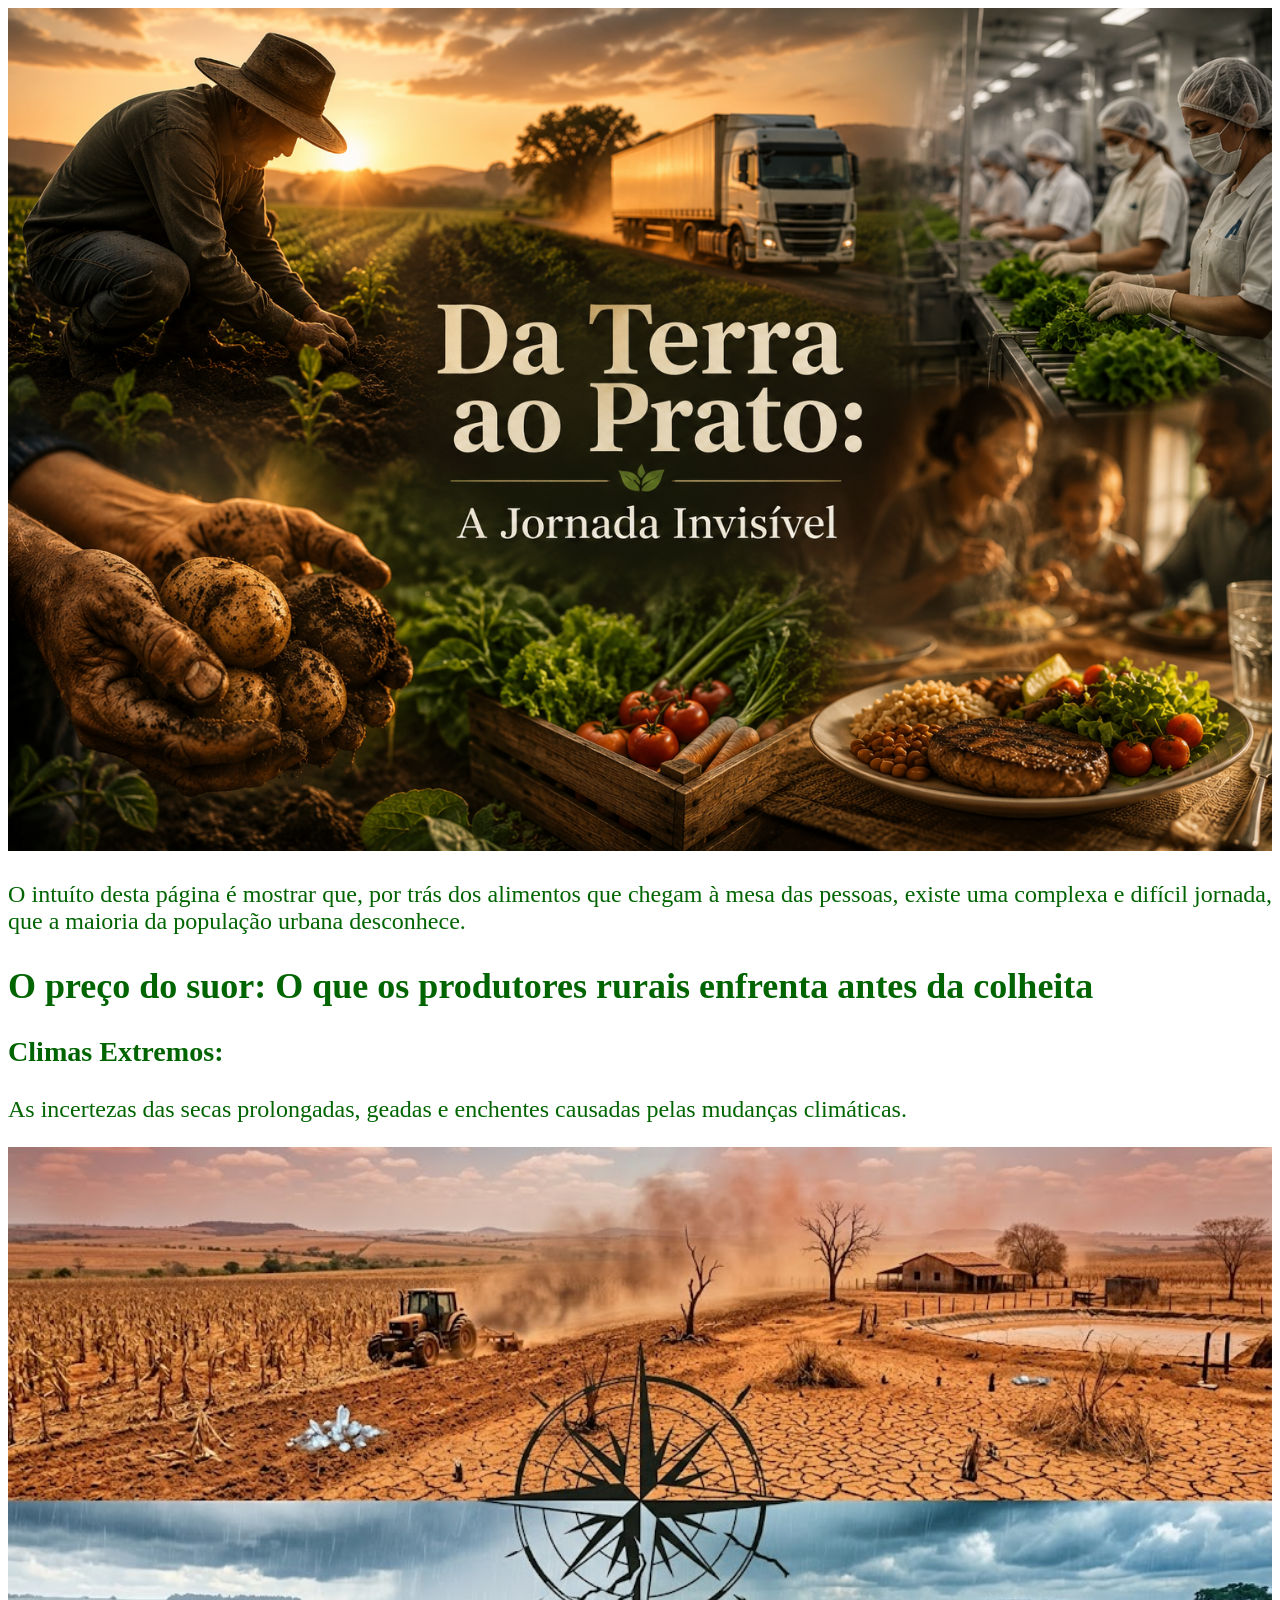
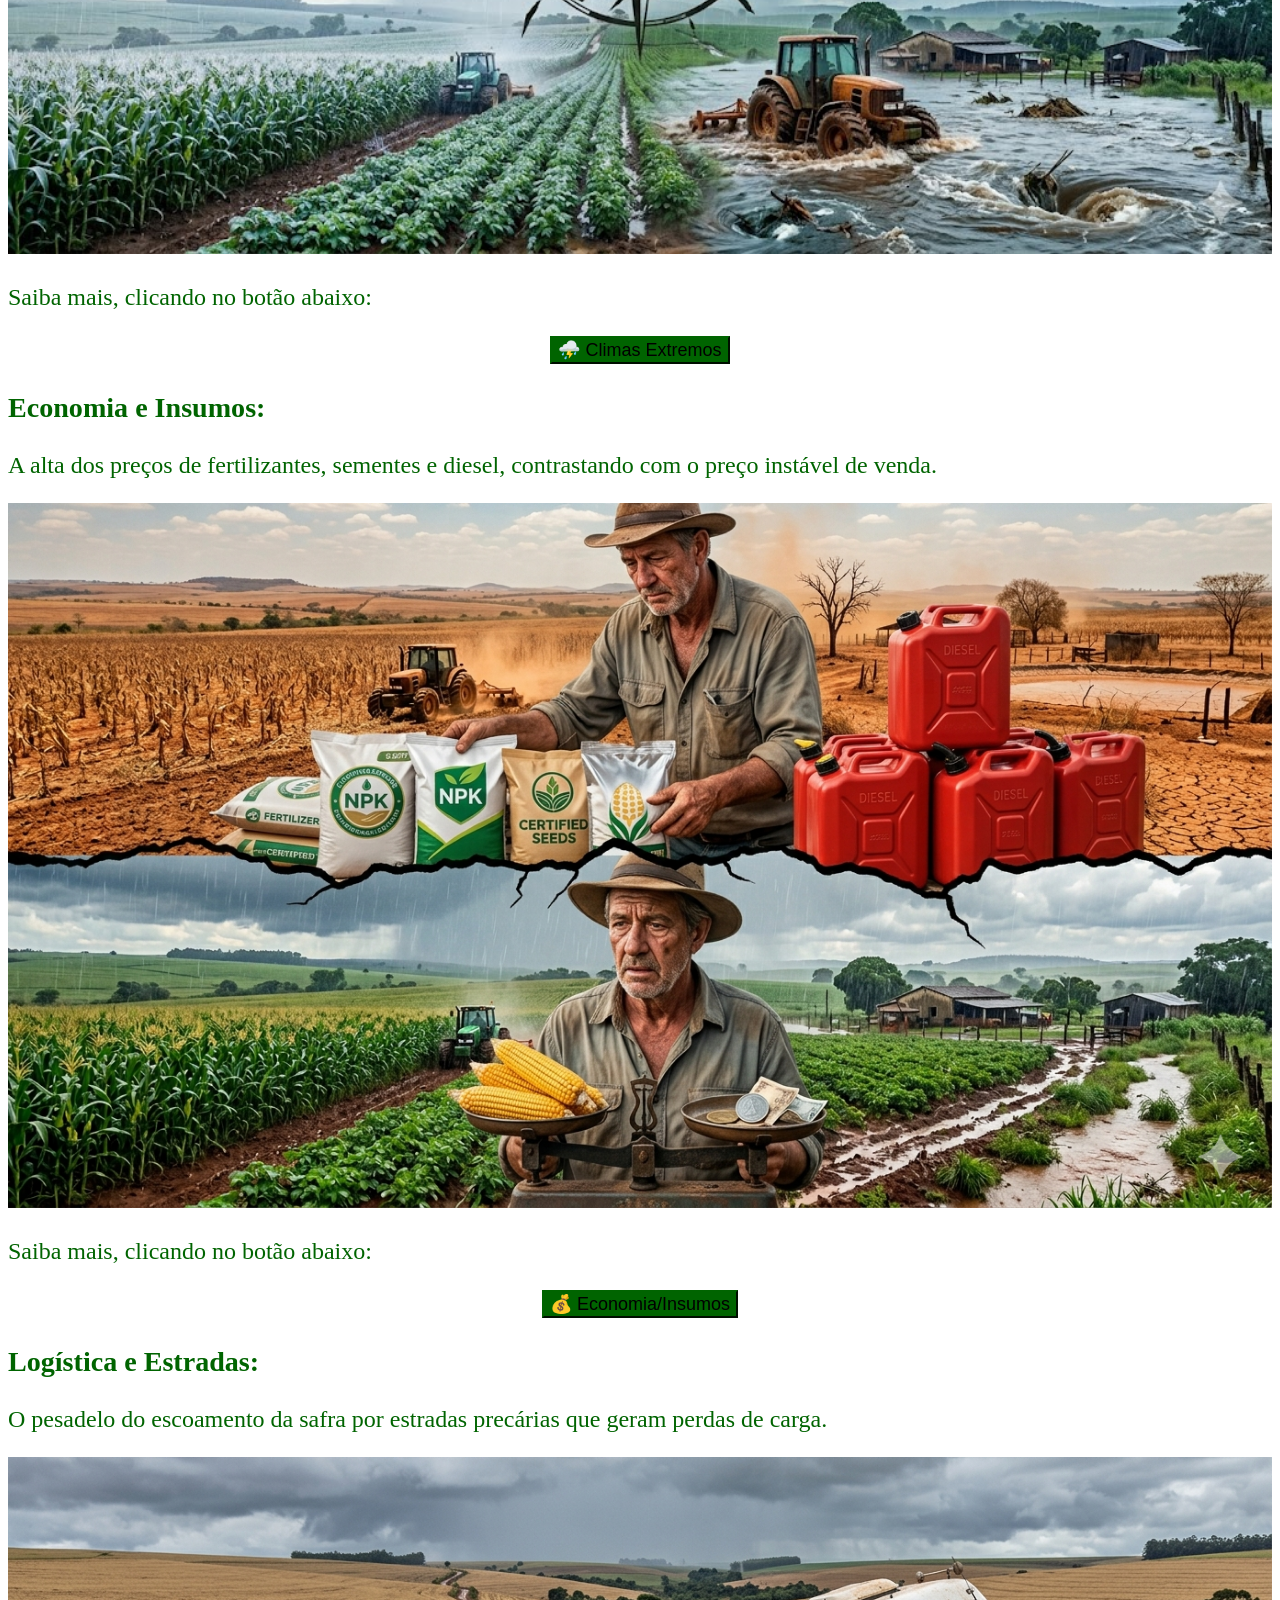
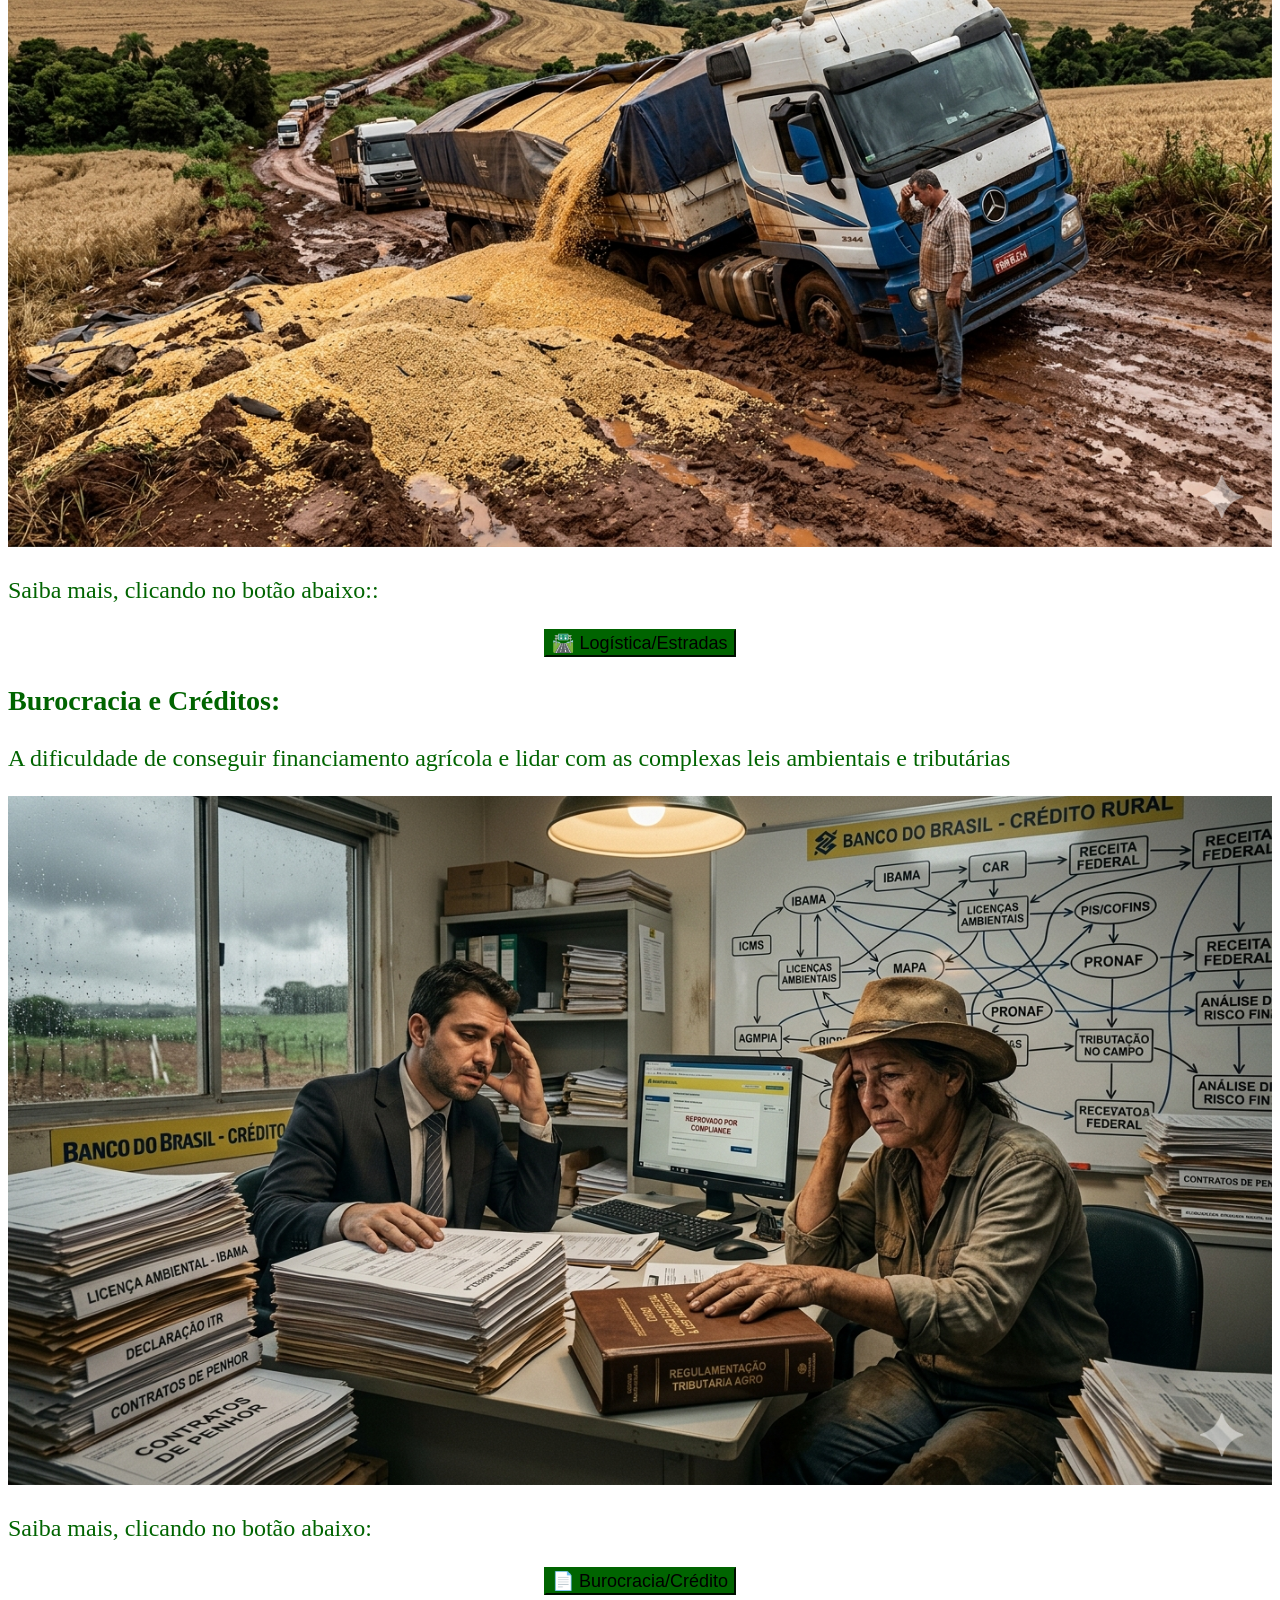
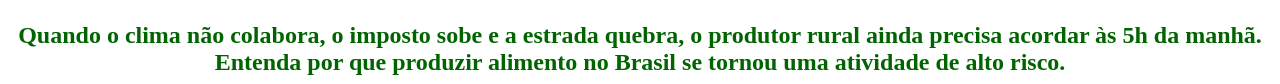
<file: index.html>
<!DOCTYPE html>
<html>
<head>
		<meta charset="utf-8">
	

		<body bgcolor="white">


		<link rel="stylesheet" href="style01.css">
		<body bgcolor="cornsilk">

<img id ="imagem01" src="bfd24ba4-576f-48f3-88dd-ad46c5797b70.png">
	
	
<font size="5">
<p> O intuíto desta página é mostrar que, por trás dos alimentos que chegam à mesa das pessoas, existe uma complexa e difícil jornada, que a maioria da população urbana desconhece.</p>

<h2>O preço do suor: O que os produtores rurais enfrenta antes da colheita</h2>
	
<h3> Climas Extremos:</h3>	
<p>As incertezas das secas prolongadas, geadas e enchentes causadas pelas mudanças climáticas.</p>
<img id ="imagem02" src="c6fe43ef-cd6e-4b9a-8d3c-0182cb723749.jfif">
<p>Saiba mais, clicando no botão abaixo:</p> <center><a href="index02.html"><button style="background-color: #006400;border-color: #006400"><font size="4"> ⛈️ Climas Extremos</button></a></center>



<font size="5">
<h3>Economia e Insumos:</h3>
<p>A alta dos preços de fertilizantes, sementes e diesel, contrastando com o preço instável de venda.</p>
<img id ="imagem03" src="Gemini_Generated_Image_dm80z9dm80z9dm80.png">
<p>Saiba mais, clicando no botão abaixo:</p>
<center>
<a href="index03.html"><button style="background-color: #006400;border-color: #006400"><font size="4">💰 Economia/Insumos</button></a> 
</center>
<font size="5">	 
<h3>Logística e Estradas:</h3>
<p>O pesadelo do escoamento da safra por estradas precárias que geram perdas de carga.</p>

<img id ="imagem04" src="Gemini_Generated_Image_qvg77wqvg77wqvg7.png">
<p>Saiba mais, clicando no botão abaixo::</p>
<center>
<a href="index04.html"><button style="background-color: #006400;border-color: #006400"><font size="4">🛣️ Logística/Estradas</button></a>
</center>
	<font size="5">
	<h3>Burocracia e Créditos:</h3>
		<p>A dificuldade de conseguir financiamento agrícola e lidar com as complexas leis ambientais e tributárias</p>
	
		<img id ="imagem05" src="Gemini_Generated_Image_sk29msk29msk29ms.png">
		<p>Saiba mais, clicando no botão abaixo:</p>
		<center>
	
	<a href="index05.html"><button style="background-color: #006400;border-color: #006400"><font size="4">📄 Burocracia/Crédito</button>
</center> </a>

	&nbsp
	&nbsp
<font size="5">
<center><strong>
Quando o clima não colabora, o imposto sobe e a estrada quebra, o produtor rural ainda precisa acordar às 5h da manhã. Entenda por que produzir alimento no Brasil se tornou uma atividade de alto risco.	
</font></center></strong>
</file>
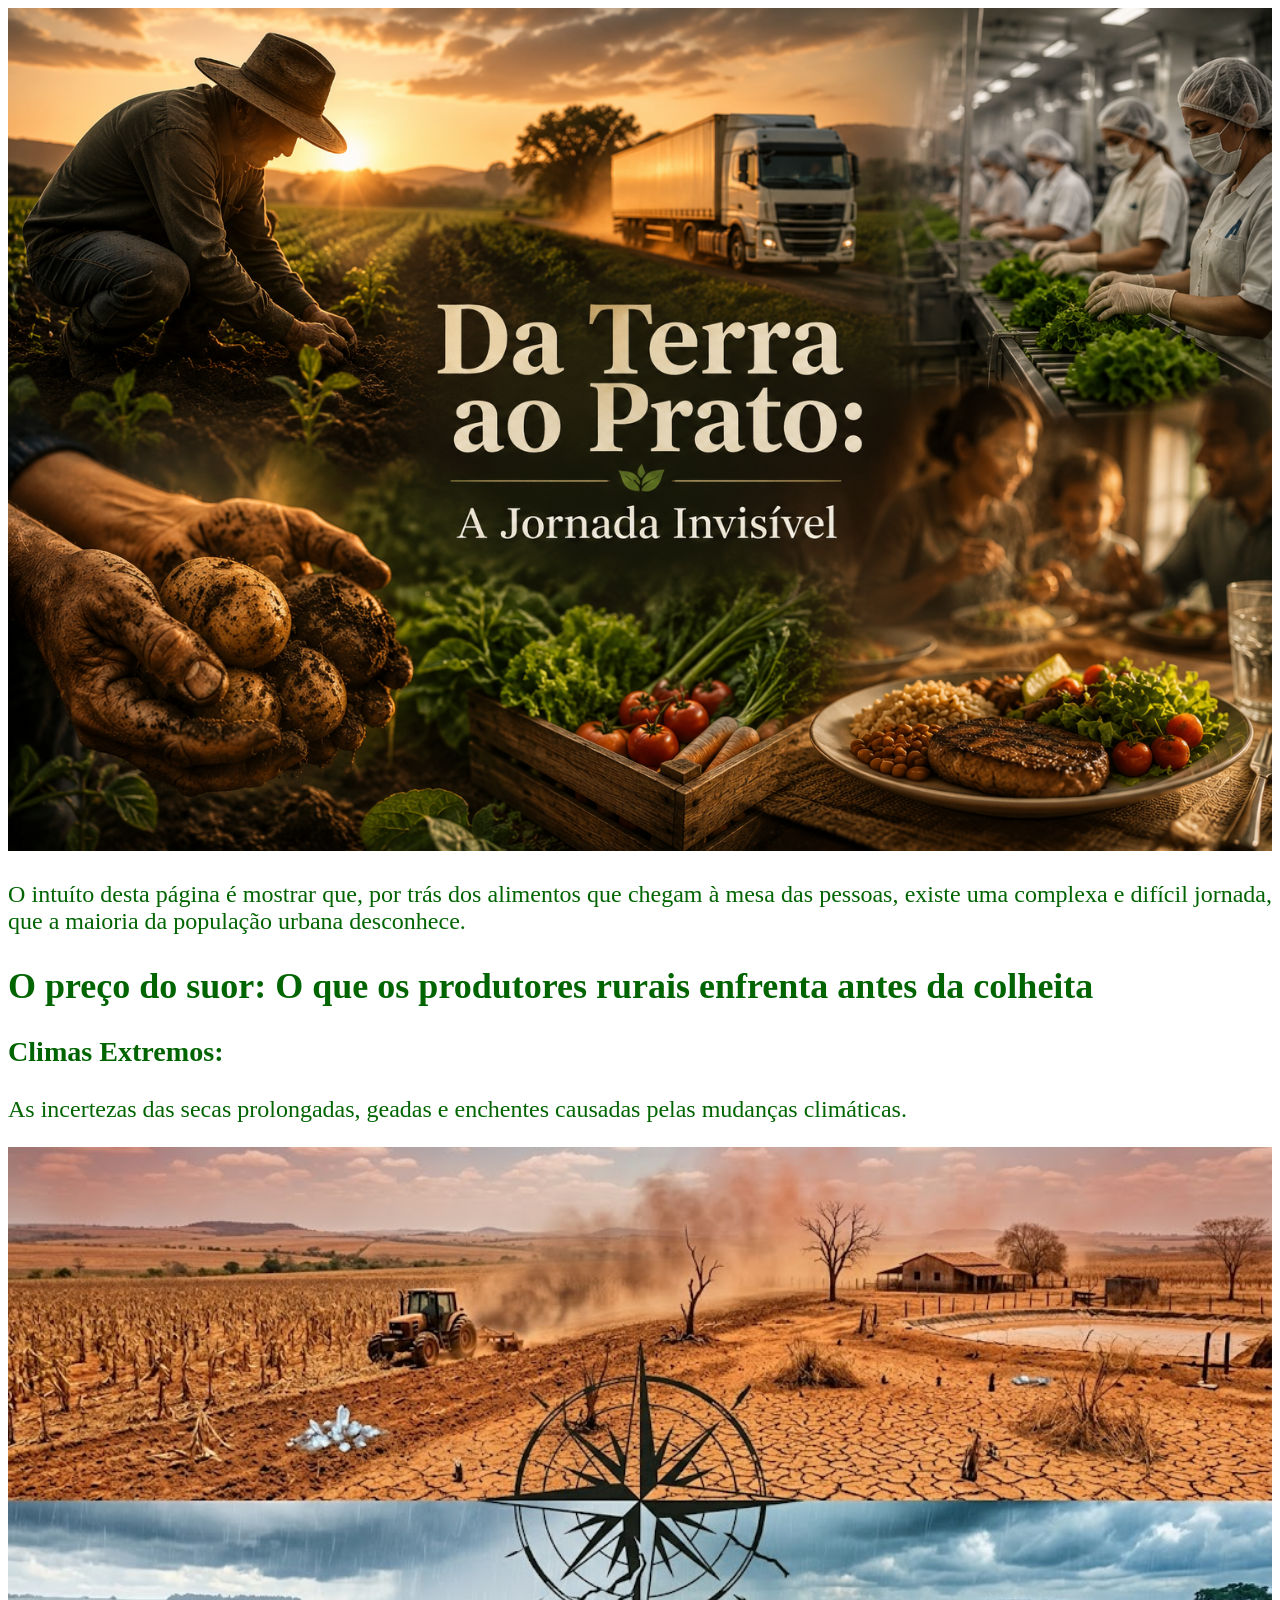
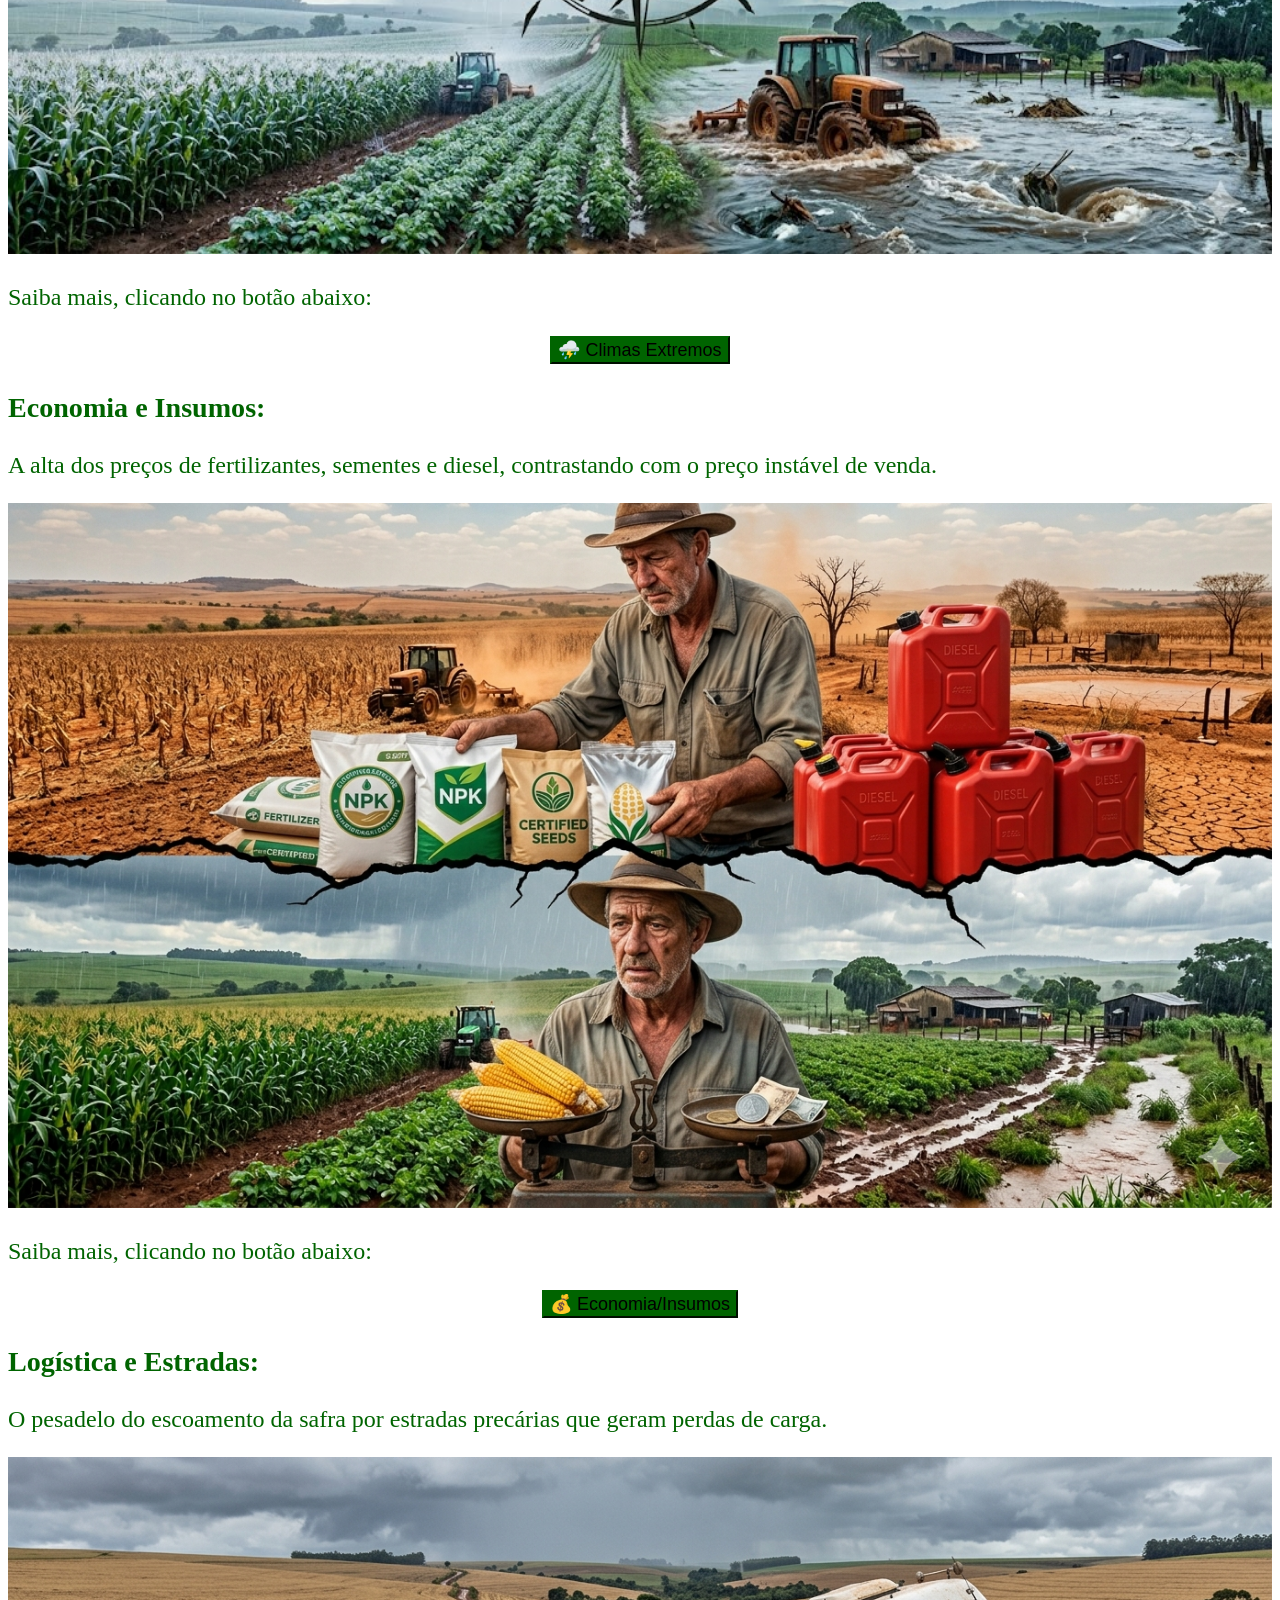
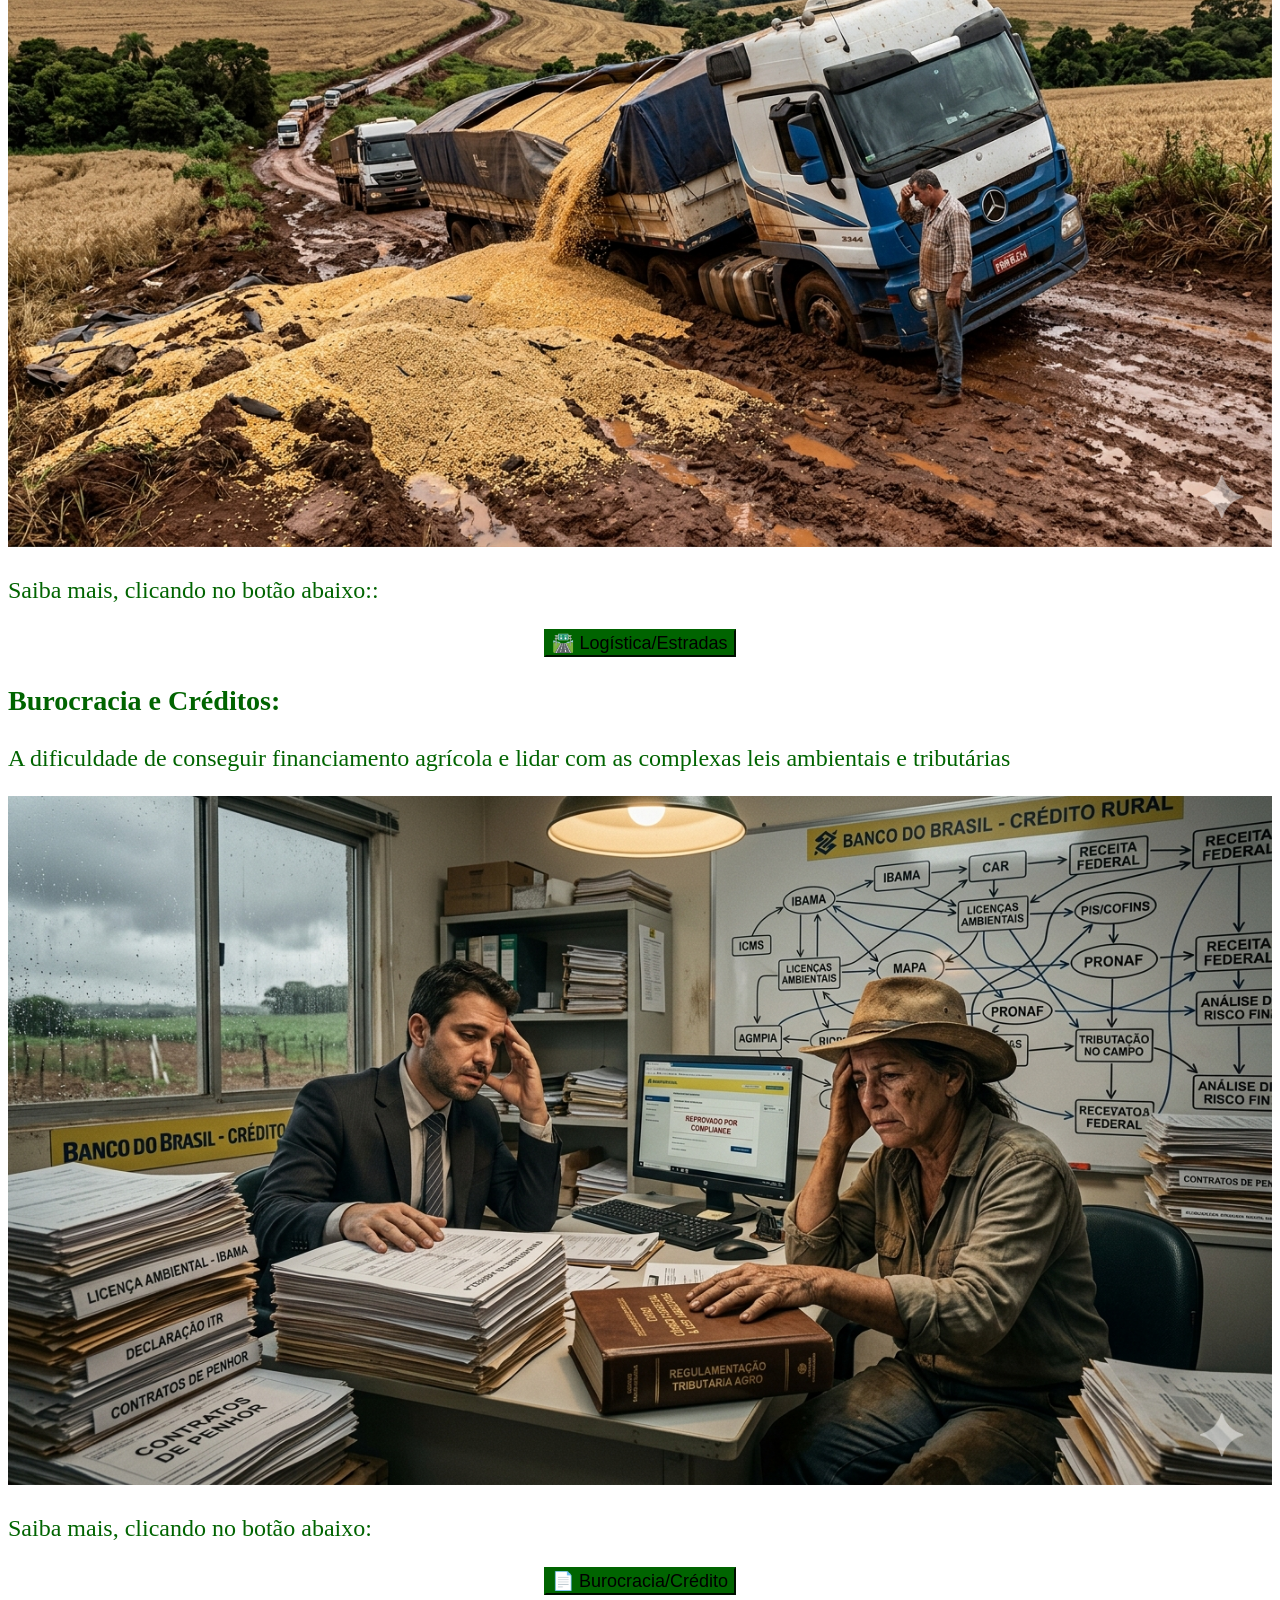
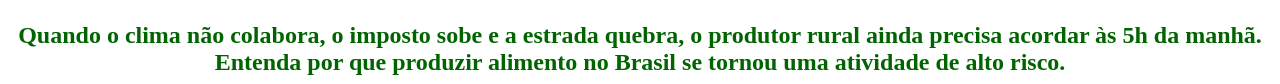
<file: index01.html>
<!DOCTYPE html>
<html>
<head>
		<meta charset="utf-8">
	

		<body bgcolor="white">


		<link rel="stylesheet" href="style01.css">
		<body bgcolor="cornsilk">

<img id ="imagem01" src="bfd24ba4-576f-48f3-88dd-ad46c5797b70.png">
	
	
<font size="5">
<p> O intuíto desta página é mostrar que, por trás dos alimentos que chegam à mesa das pessoas, existe uma complexa e difícil jornada, que a maioria da população urbana desconhece.</p>

<h2>O preço do suor: O que os produtores rurais enfrenta antes da colheita</h2>
	
<h3> Climas Extremos:</h3>	
<p>As incertezas das secas prolongadas, geadas e enchentes causadas pelas mudanças climáticas.</p>
<img id ="imagem02" src="c6fe43ef-cd6e-4b9a-8d3c-0182cb723749.jfif">
<p>Saiba mais, clicando no botão abaixo:</p> <center><a href="index02.html"><button style="background-color: #006400;border-color: #006400"><font size="4"> ⛈️ Climas Extremos</button></a></center>



<font size="5">
<h3>Economia e Insumos:</h3>
<p>A alta dos preços de fertilizantes, sementes e diesel, contrastando com o preço instável de venda.</p>
<img id ="imagem03" src="Gemini_Generated_Image_dm80z9dm80z9dm80.png">
<p>Saiba mais, clicando no botão abaixo:</p>
<center>
<a href="index03.html"><button style="background-color: #006400;border-color: #006400"><font size="4">💰 Economia/Insumos</button></a> 
</center>
<font size="5">	 
<h3>Logística e Estradas:</h3>
<p>O pesadelo do escoamento da safra por estradas precárias que geram perdas de carga.</p>

<img id ="imagem04" src="Gemini_Generated_Image_qvg77wqvg77wqvg7.png">
<p>Saiba mais, clicando no botão abaixo::</p>
<center>
<a href="index04.html"><button style="background-color: #006400;border-color: #006400"><font size="4">🛣️ Logística/Estradas</button></a>
</center>
	<font size="5">
	<h3>Burocracia e Créditos:</h3>
		<p>A dificuldade de conseguir financiamento agrícola e lidar com as complexas leis ambientais e tributárias</p>
	
		<img id ="imagem05" src="Gemini_Generated_Image_sk29msk29msk29ms.png">
		<p>Saiba mais, clicando no botão abaixo:</p>
		<center>
	
	<a href="index05.html"><button style="background-color: #006400;border-color: #006400"><font size="4">📄 Burocracia/Crédito</button>
</center> </a>

	&nbsp
	&nbsp
<font size="5">
<center><strong>
Quando o clima não colabora, o imposto sobe e a estrada quebra, o produtor rural ainda precisa acordar às 5h da manhã. Entenda por que produzir alimento no Brasil se tornou uma atividade de alto risco.	
</font></center></strong>
</file>
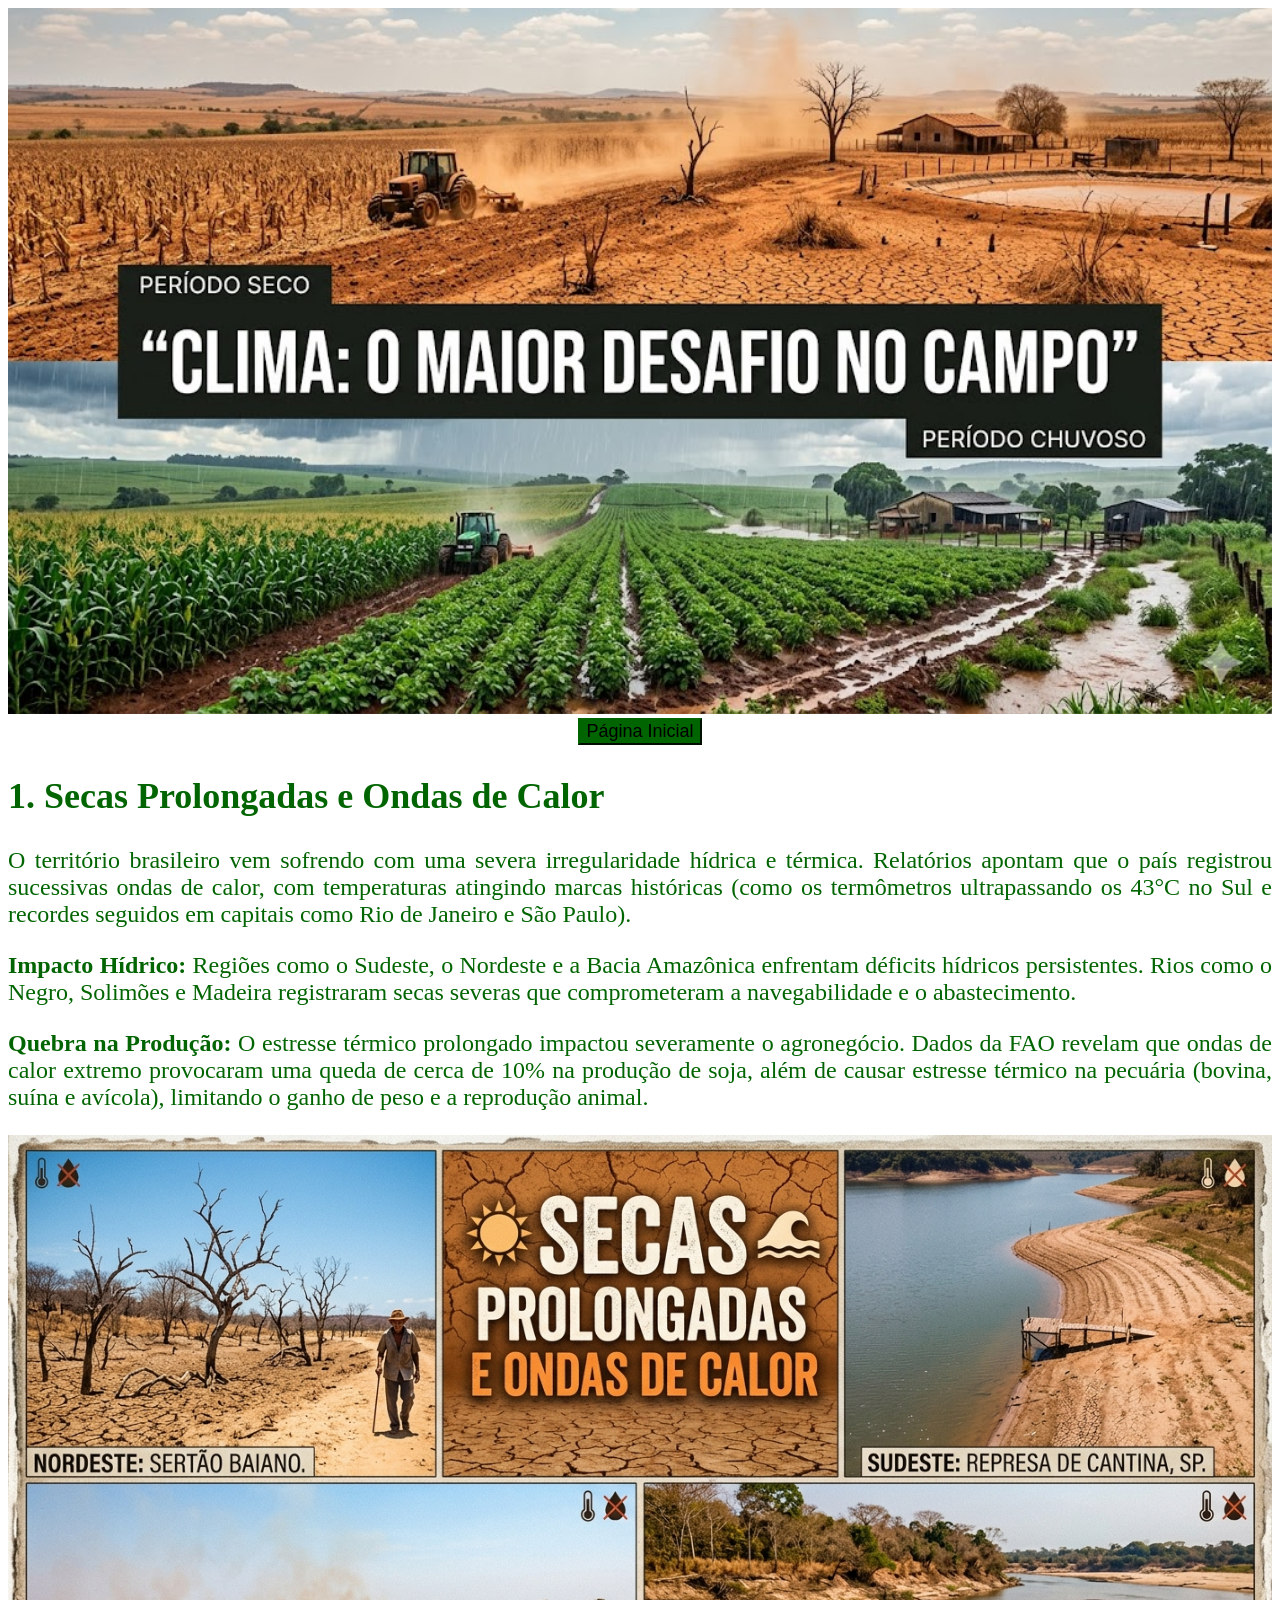
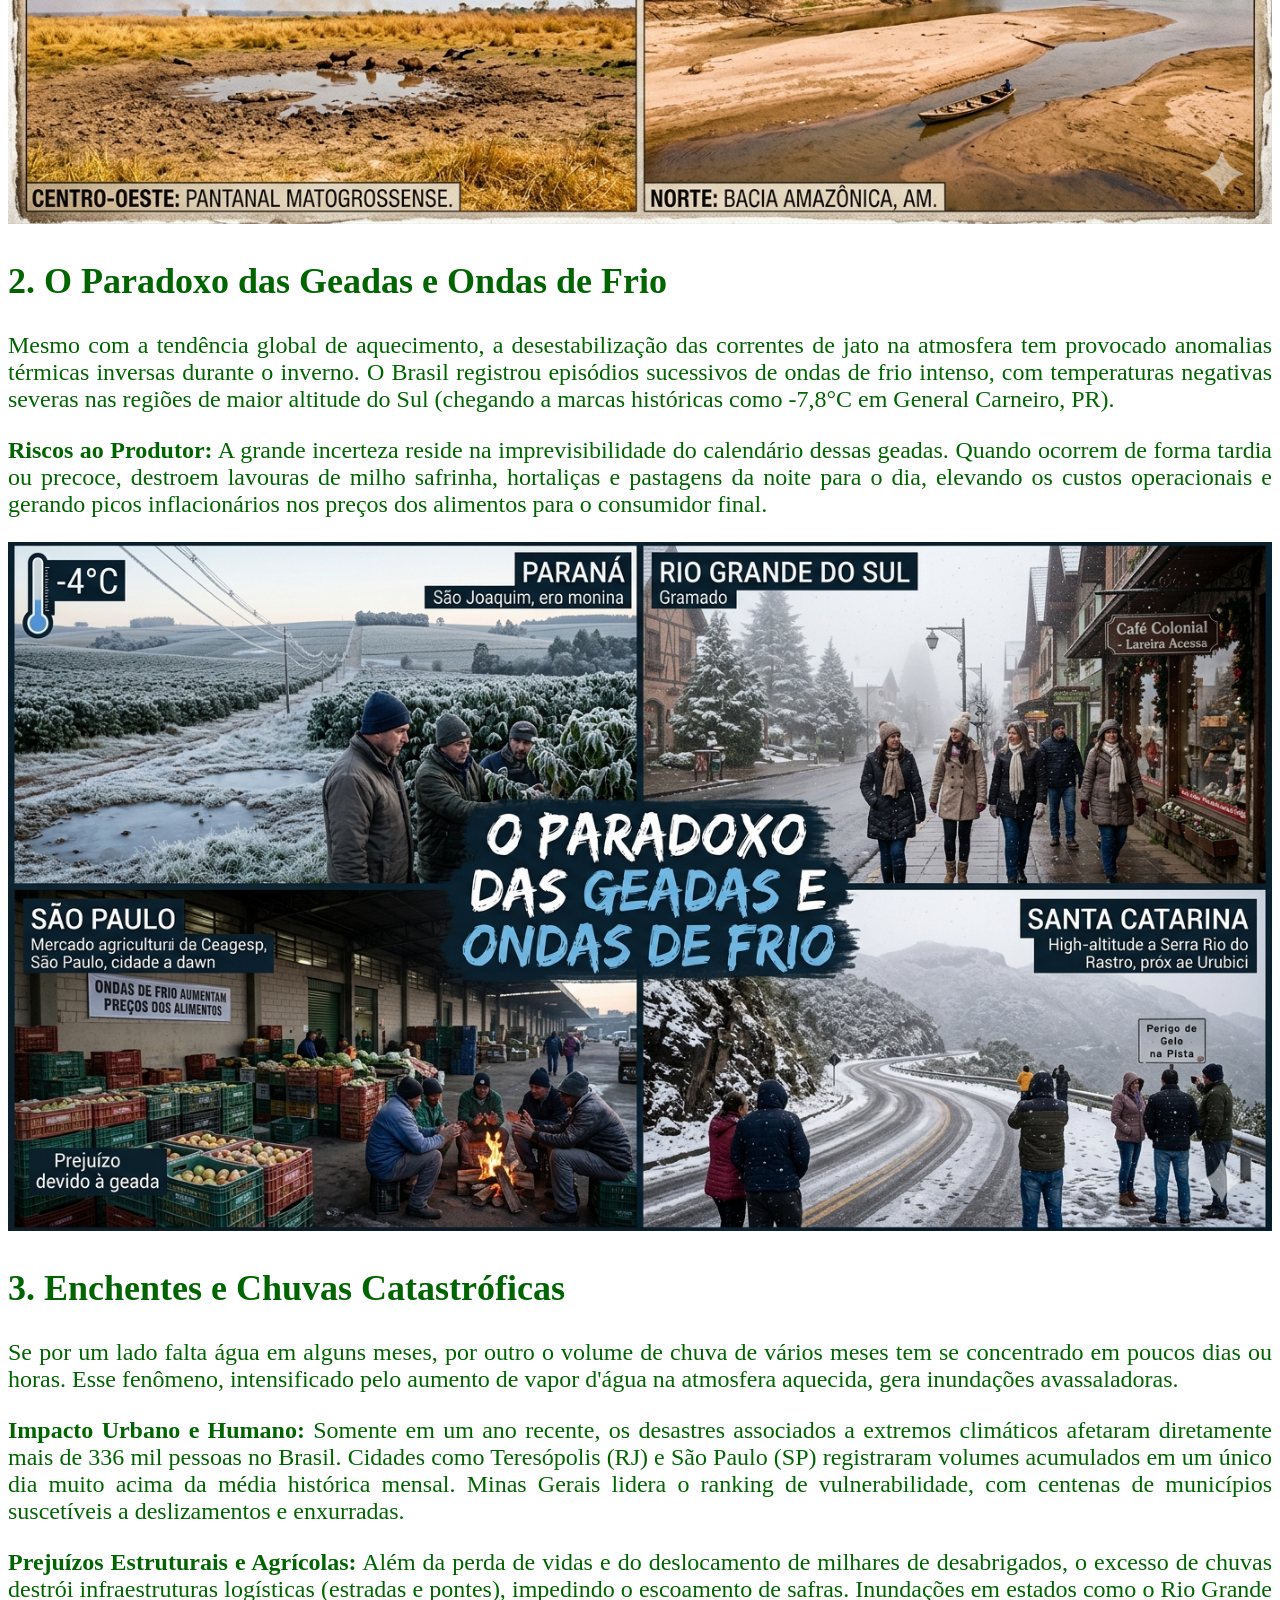
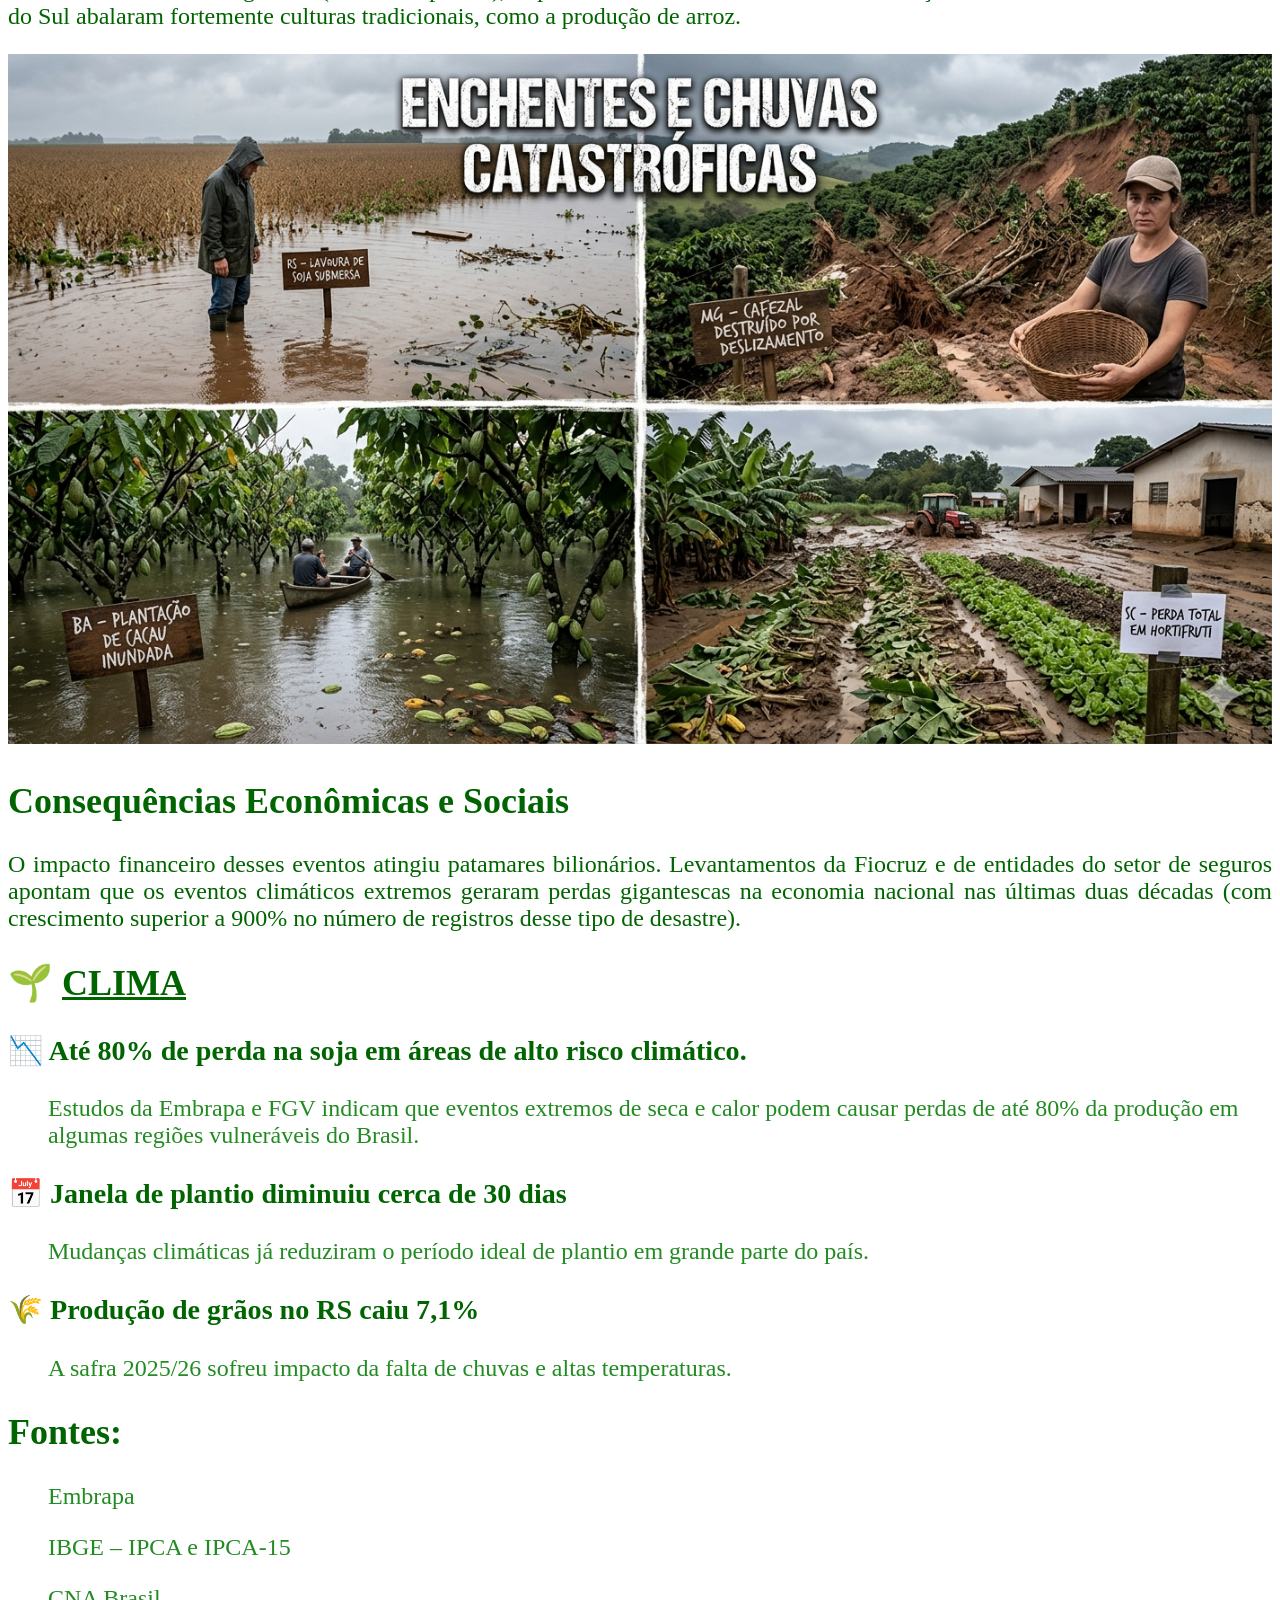
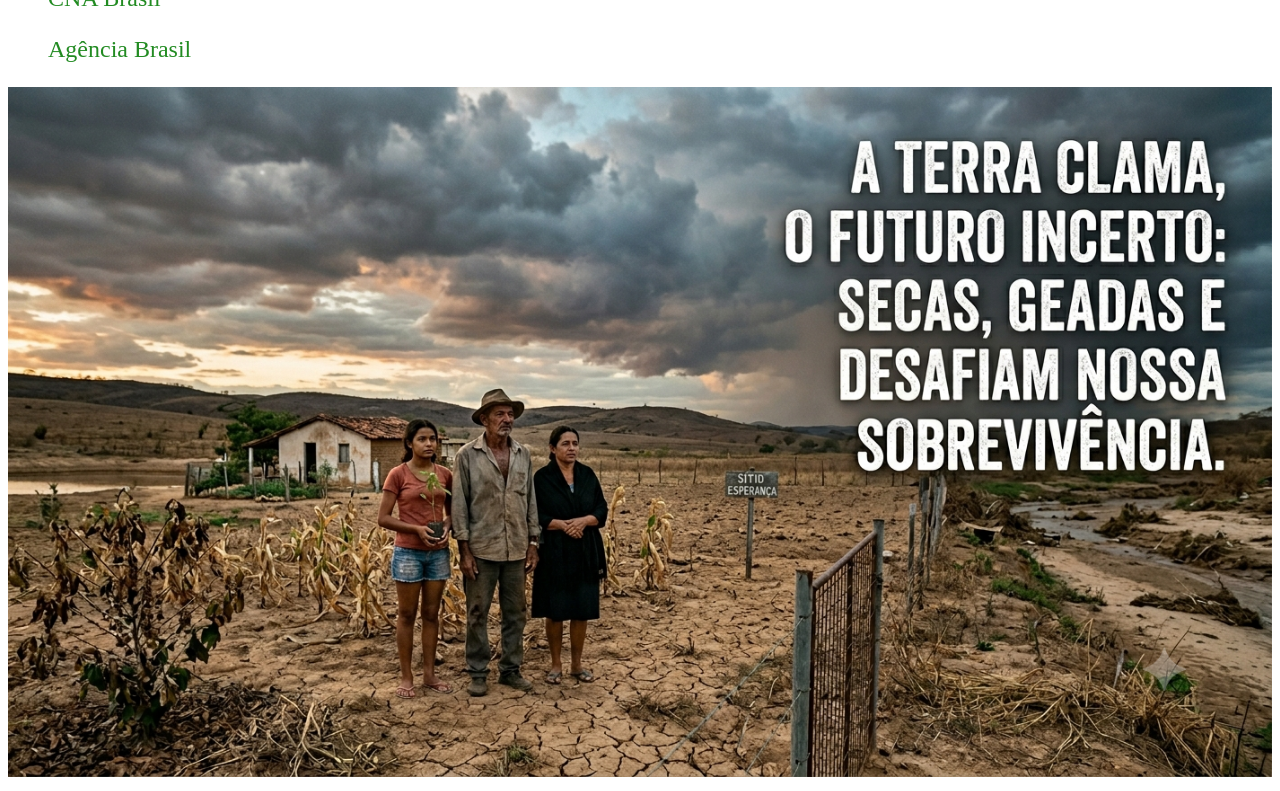
<file: index02.html>
<!DOCTYPE html>
<html>
<head>
		<meta charset="utf-8">
	

		<body bgcolor="white">


		<link rel="stylesheet" href="style02.css">
		<body bgcolor="cornsilk">

<img id ="imagem01" src="365122b9-468d-4197-aa69-5a603685b102.jfif">
<center>
<a href="index.html"><button style="background-color: #006400;border-color: #006400"><font size="4">Página Inicial</button>
</center> </a>
<font size="5">

<h2>1. Secas Prolongadas e Ondas de Calor</h2>



<p>O território brasileiro vem sofrendo com uma severa irregularidade hídrica e térmica. Relatórios apontam que o país registrou sucessivas ondas de calor, com temperaturas atingindo marcas históricas (como os termômetros ultrapassando os 43°C no Sul e recordes seguidos em capitais como Rio de Janeiro e São Paulo).</p>

<p><b>Impacto Hídrico:</b> Regiões como o Sudeste, o Nordeste e a Bacia Amazônica enfrentam déficits hídricos persistentes. Rios como o Negro, Solimões e Madeira registraram secas severas que comprometeram a navegabilidade e o abastecimento.</p>

<p><b>Quebra na Produção:</b> O estresse térmico prolongado impactou severamente o agronegócio. Dados da FAO revelam que ondas de calor extremo provocaram uma queda de cerca de 10% na produção de soja, além de causar estresse térmico na pecuária (bovina, suína e avícola), limitando o ganho de peso e a reprodução animal.<p>
<center>
<img id ="imagem03" src="Gemini_Generated_Image_u88qb7u88qb7u88q.png">
</center>

<h2>2. O Paradoxo das Geadas e Ondas de Frio</h2>
<p>Mesmo com a tendência global de aquecimento, a desestabilização das correntes de jato na atmosfera tem provocado anomalias térmicas inversas durante o inverno. O Brasil registrou episódios sucessivos de ondas de frio intenso, com temperaturas negativas severas nas regiões de maior altitude do Sul (chegando a marcas históricas como -7,8°C em General Carneiro, PR).</p>

<p><b>Riscos ao Produtor:</b> A grande incerteza reside na imprevisibilidade do calendário dessas geadas. Quando ocorrem de forma tardia ou precoce, destroem lavouras de milho safrinha, hortaliças e pastagens da noite para o dia, elevando os custos operacionais e gerando picos inflacionários nos preços dos alimentos para o consumidor final.</p>

<img id ="imagem04" src="Gemini_Generated_Image_w3u7ncw3u7ncw3u7.png">

<h2>3. Enchentes e Chuvas Catastróficas</h2>
<p>Se por um lado falta água em alguns meses, por outro o volume de chuva de vários meses tem se concentrado em poucos dias ou horas. Esse fenômeno, intensificado pelo aumento de vapor d'água na atmosfera aquecida, gera inundações avassaladoras.</p>

<p><b>Impacto Urbano e Humano:</b> Somente em um ano recente, os desastres associados a extremos climáticos afetaram diretamente mais de 336 mil pessoas no Brasil. Cidades como Teresópolis (RJ) e São Paulo (SP) registraram volumes acumulados em um único dia muito acima da média histórica mensal. Minas Gerais lidera o ranking de vulnerabilidade, com centenas de municípios suscetíveis a deslizamentos e enxurradas.<p>

<p><b>Prejuízos Estruturais e Agrícolas:</b> Além da perda de vidas e do deslocamento de milhares de desabrigados, o excesso de chuvas destrói infraestruturas logísticas (estradas e pontes), impedindo o escoamento de safras. Inundações em estados como o Rio Grande do Sul abalaram fortemente culturas tradicionais, como a produção de arroz.</p>

<img id ="imagem05" src="Gemini_Generated_Image_gj3jqlgj3jqlgj3j.png">

<h2>Consequências Econômicas e Sociais</h2>
<p>O impacto financeiro desses eventos atingiu patamares bilionários. Levantamentos da Fiocruz e de entidades do setor de seguros apontam que os eventos climáticos extremos geraram perdas gigantescas na economia nacional nas últimas duas décadas (com crescimento superior a 900% no número de registros desse tipo de desastre).</p>

<h2>🌱 <u>CLIMA</h2></u>

	

<h3>📉 Até 80% de perda na soja em áreas de alto risco climático.</h3>



<ul>Estudos da Embrapa e FGV indicam que eventos extremos de seca e calor podem causar perdas de até 80% da produção em algumas regiões vulneráveis do Brasil.</ul>



<h3>📅 Janela de plantio diminuiu cerca de 30 dias</h3>


<ul>Mudanças climáticas já reduziram o período ideal de plantio em grande parte do país.</ul>


<h3>🌾 Produção de grãos no RS caiu 7,1%</h3>


<ul>A safra 2025/26 sofreu impacto da falta de chuvas e altas temperaturas.</ul>

<h2>Fontes:</h2>
<ul>Embrapa</ul>
<ul>IBGE – IPCA e IPCA-15</ul>
<ul>CNA Brasil</ul>
<ul>Agência Brasil</ul>
</font>

<img id ="imagem02" src="Gemini_Generated_Image_w42x6w42x6w42x6w.png">
</file>
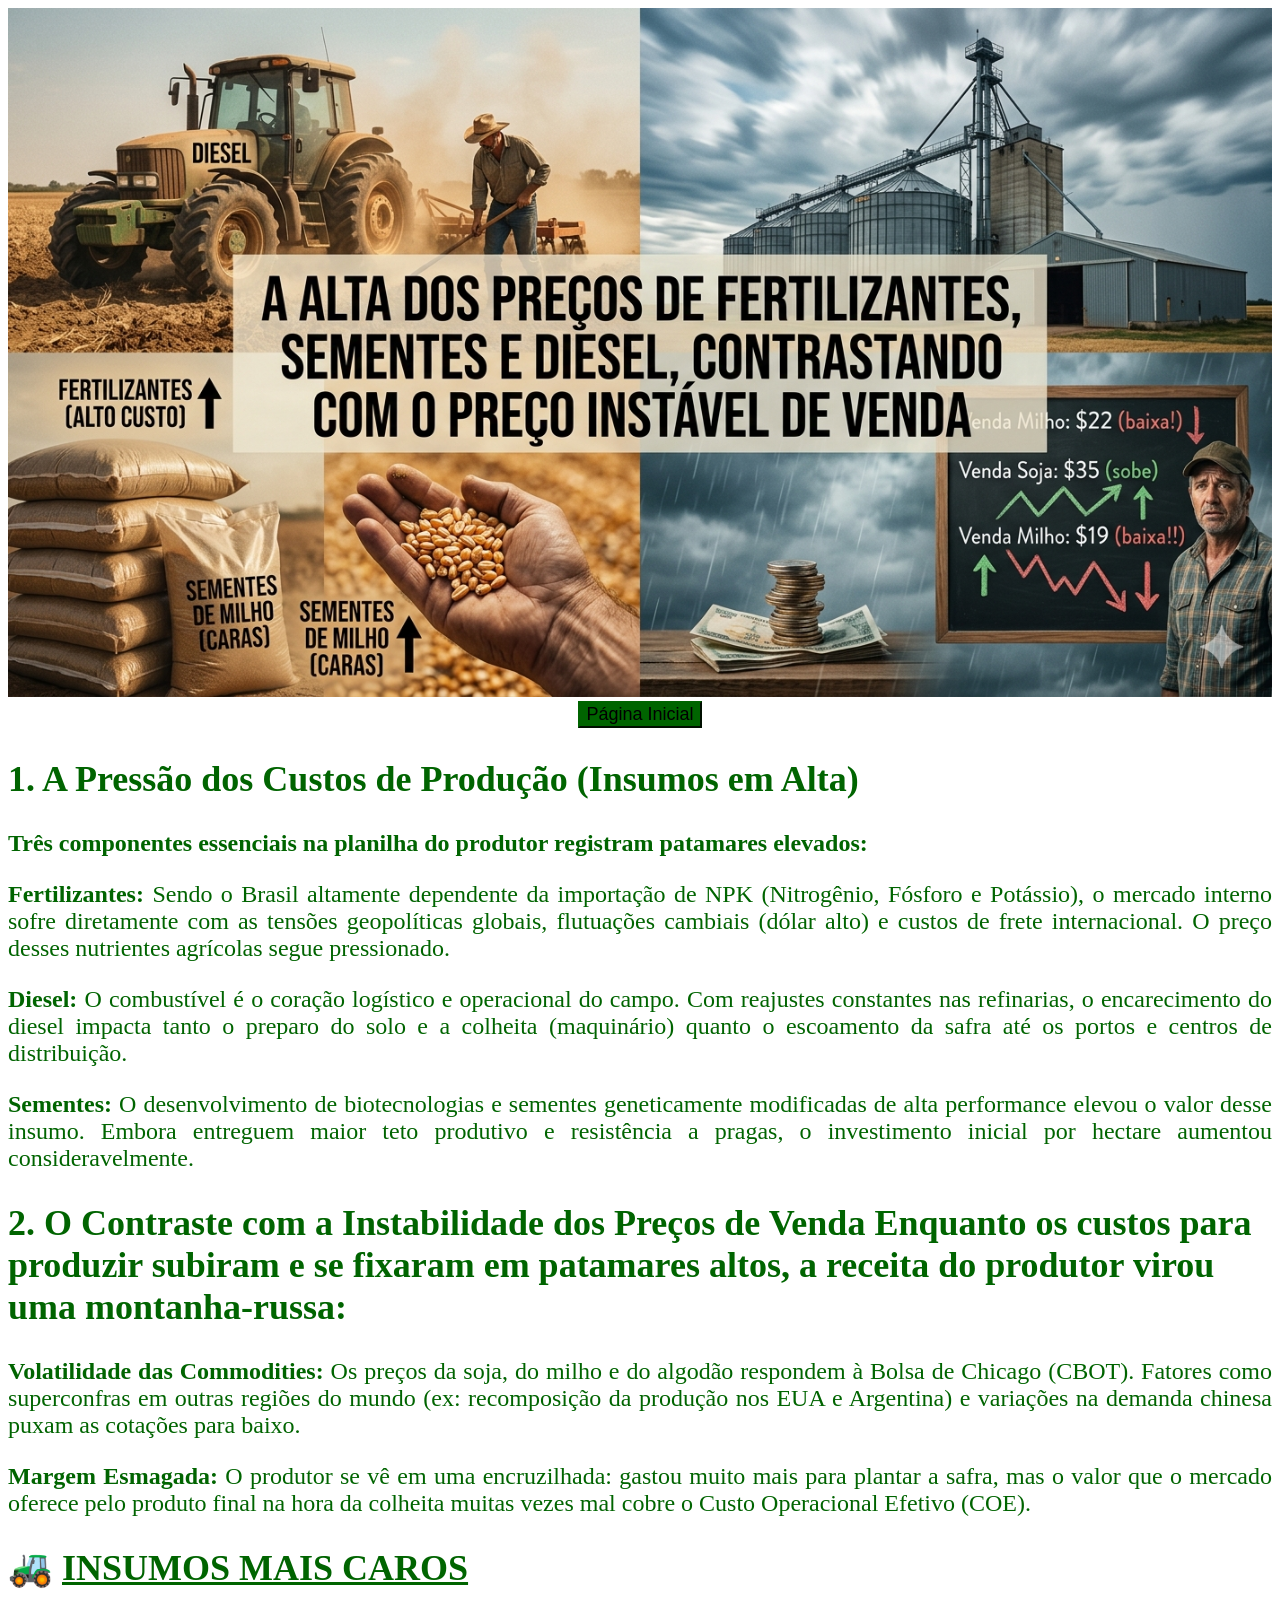
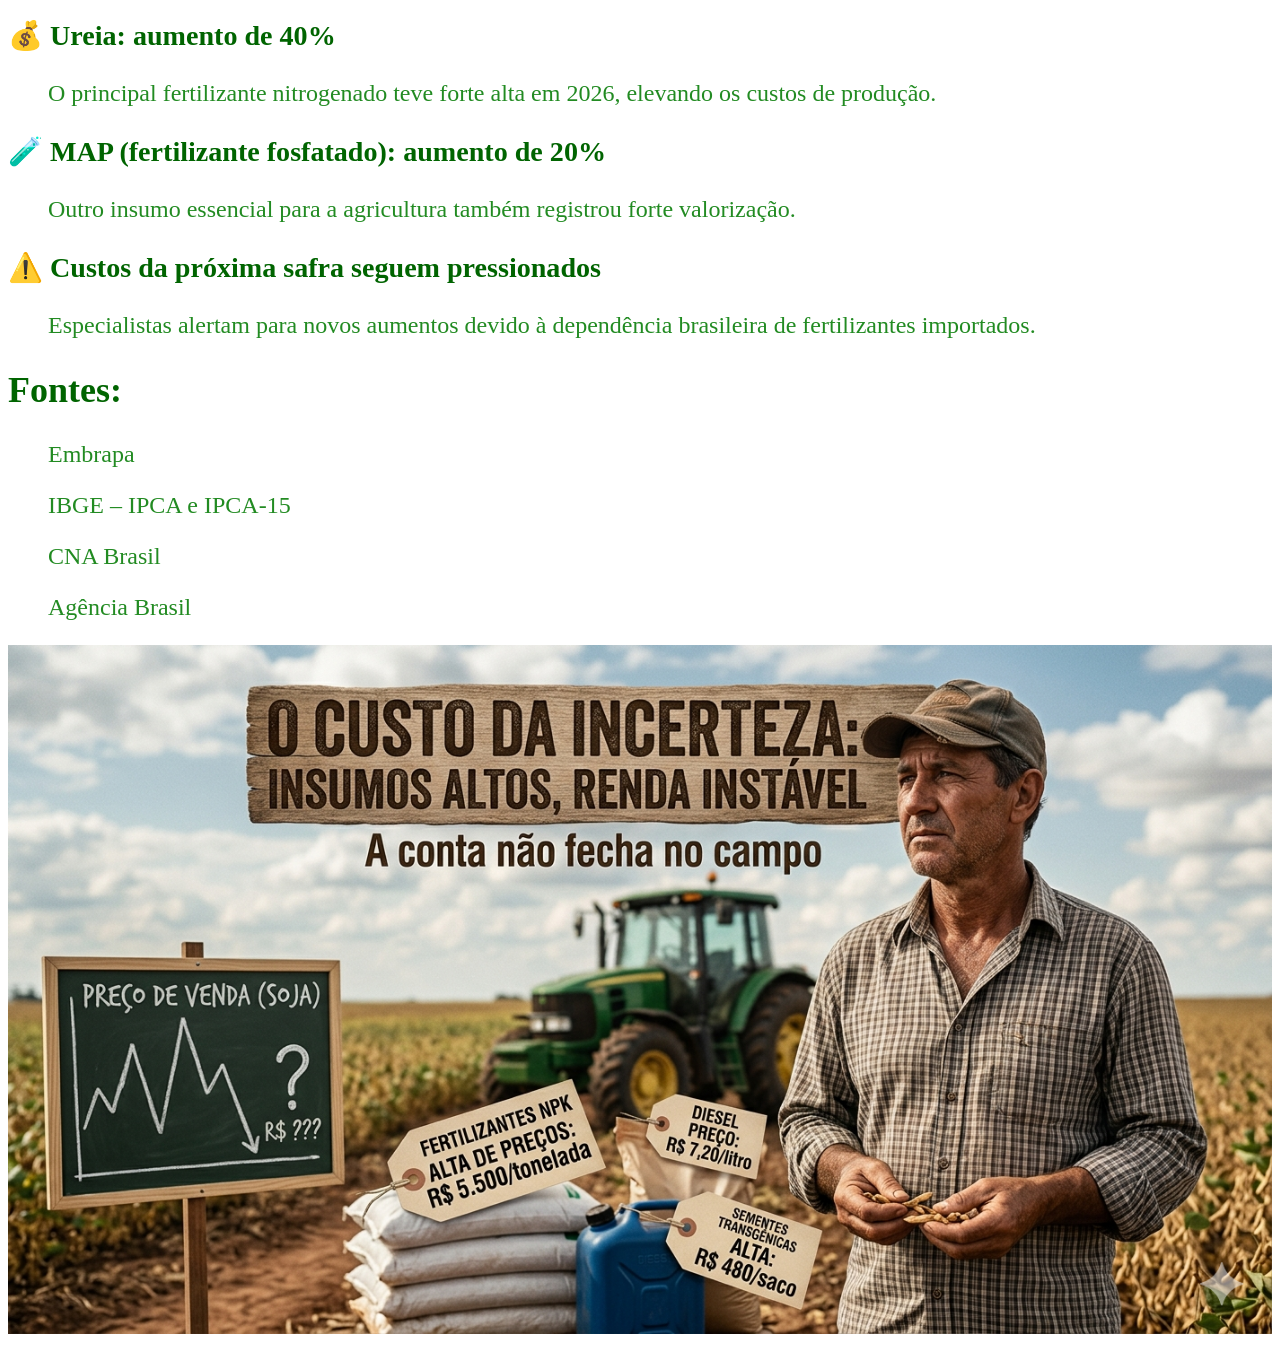
<file: index03.html>
<!DOCTYPE html>
<html>
<head>
		<meta charset="utf-8">
	

		<body bgcolor="white">


		<link rel="stylesheet" href="style03.css">
		<body bgcolor="cornsilk">
<img id ="imagem01" src="Gemini_Generated_Image_c3t6lvc3t6lvc3t6.png">
<center>
<a href="index.html"><button style="background-color: #006400;border-color: #006400"><font size="4">Página Inicial</button>
</center> </a>
<font size="5">
<h2>1. A Pressão dos Custos de Produção (Insumos em Alta)</h2>

<p><b>Três componentes essenciais na planilha do produtor registram patamares elevados:</p></b>

<p><b>Fertilizantes:</b> Sendo o Brasil altamente dependente da importação de NPK (Nitrogênio, Fósforo e Potássio), o mercado interno sofre diretamente com as tensões geopolíticas globais, flutuações cambiais (dólar alto) e custos de frete internacional. O preço desses nutrientes agrícolas segue pressionado.</p>

<p><b>Diesel:</b> O combustível é o coração logístico e operacional do campo. Com reajustes constantes nas refinarias, o encarecimento do diesel impacta tanto o preparo do solo e a colheita (maquinário) quanto o escoamento da safra até os portos e centros de distribuição.</p>

<p><b>Sementes:</b> O desenvolvimento de biotecnologias e sementes geneticamente modificadas de alta performance elevou o valor desse insumo. Embora entreguem maior teto produtivo e resistência a pragas, o investimento inicial por hectare aumentou consideravelmente.</p>

<h2>2. O Contraste com a Instabilidade dos Preços de Venda
Enquanto os custos para produzir subiram e se fixaram em patamares altos, a receita do produtor virou uma montanha-russa:</h2>

<p><b>Volatilidade das Commodities:</b> Os preços da soja, do milho e do algodão respondem à Bolsa de Chicago (CBOT). Fatores como superconfras em outras regiões do mundo (ex: recomposição da produção nos EUA e Argentina) e variações na demanda chinesa puxam as cotações para baixo.</p>


<p><b>Margem Esmagada:</b> O produtor se vê em uma encruzilhada: gastou muito mais para plantar a safra, mas o valor que o mercado oferece pelo produto final na hora da colheita muitas vezes mal cobre o Custo Operacional Efetivo (COE).</p>


<h2>🚜 <u>INSUMOS MAIS CAROS</h2></u>

<h3>💰 Ureia: aumento de 40%</h3>


<ul>O principal fertilizante nitrogenado teve forte alta em 2026, elevando os custos de produção.</ul>

</li>
<h3>🧪 MAP (fertilizante fosfatado): aumento de 20%</h3>


<ul>Outro insumo essencial para a agricultura também registrou forte valorização.</ul>


<h3>⚠️ Custos da próxima safra seguem pressionados</h3>



<ul>Especialistas alertam para novos aumentos devido à dependência brasileira de fertilizantes importados.</ul>

<h2>Fontes:</h2>
<ul>Embrapa</ul>
<ul>IBGE – IPCA e IPCA-15</ul>
<ul>CNA Brasil</ul>
<ul>Agência Brasil</ul>
</font>

<img id ="imagem02" src="Gemini_Generated_Image_nvio1xnvio1xnvio.png">
</file>
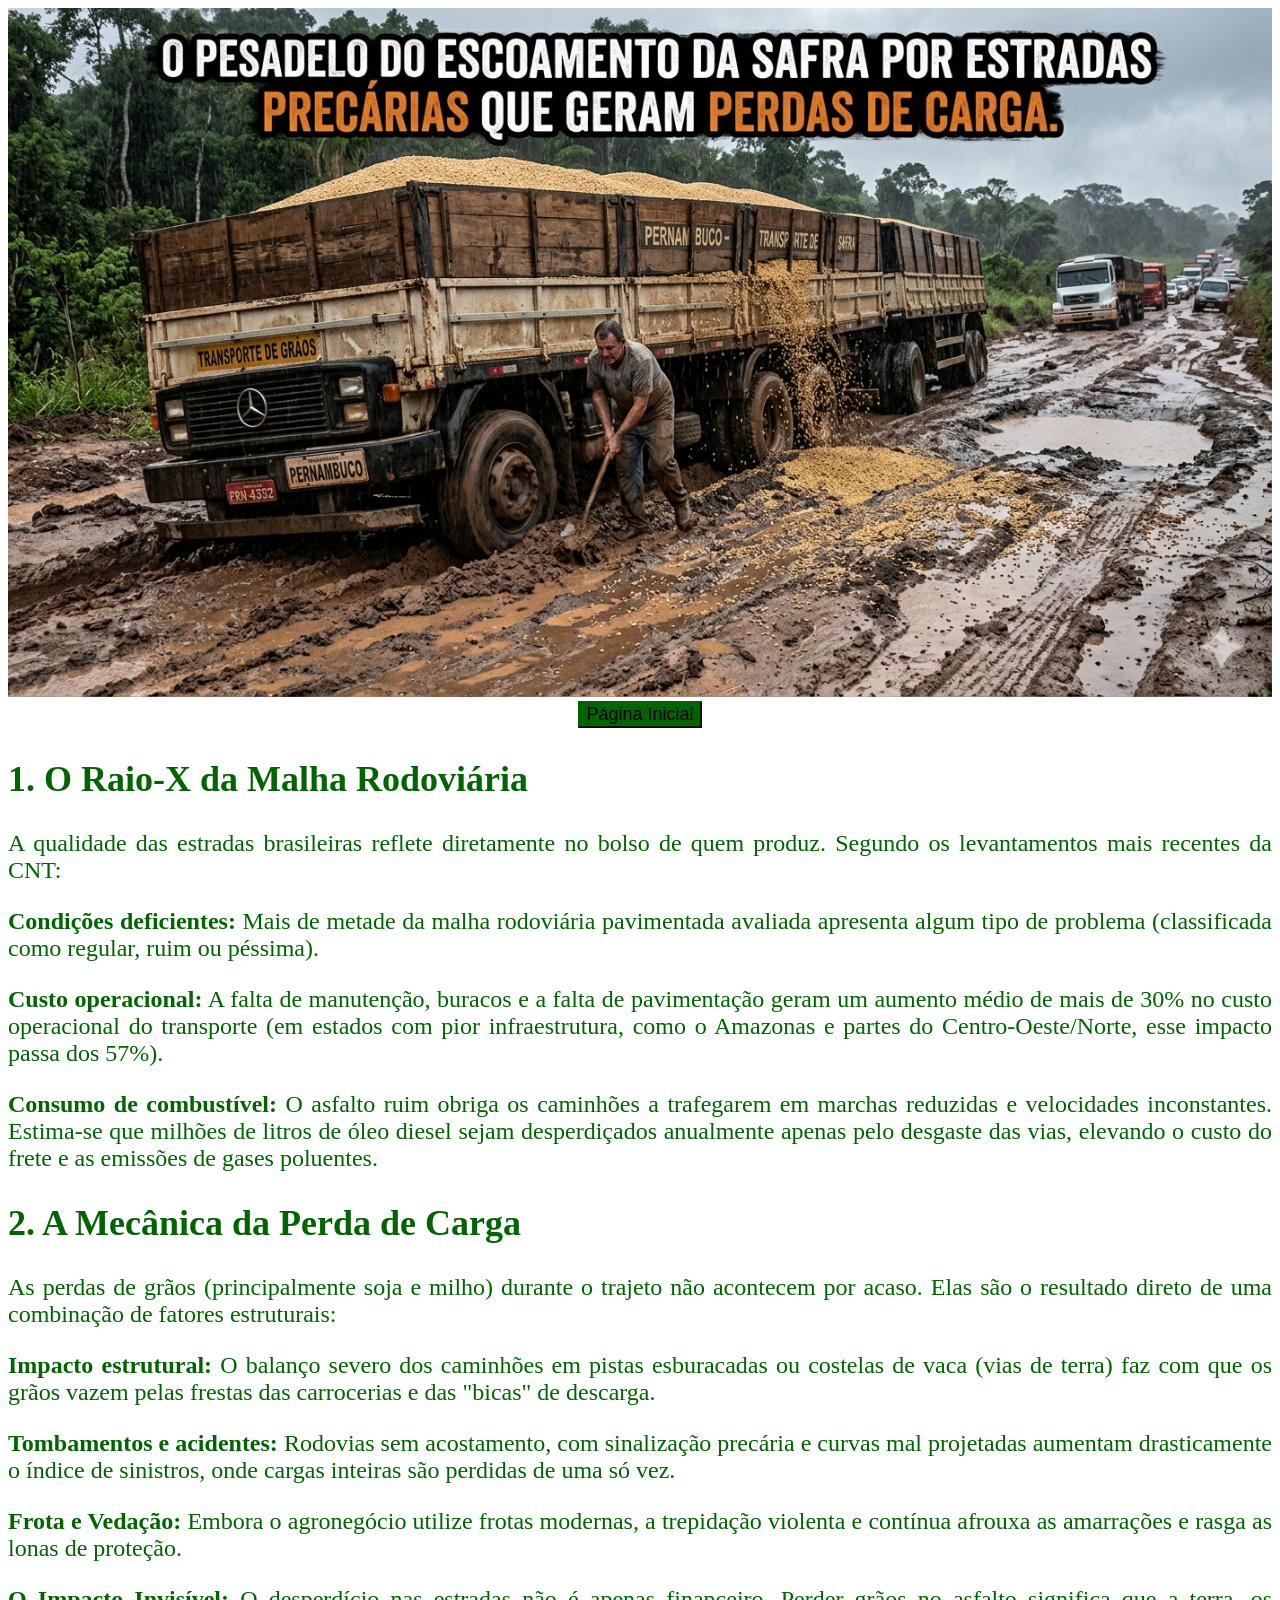
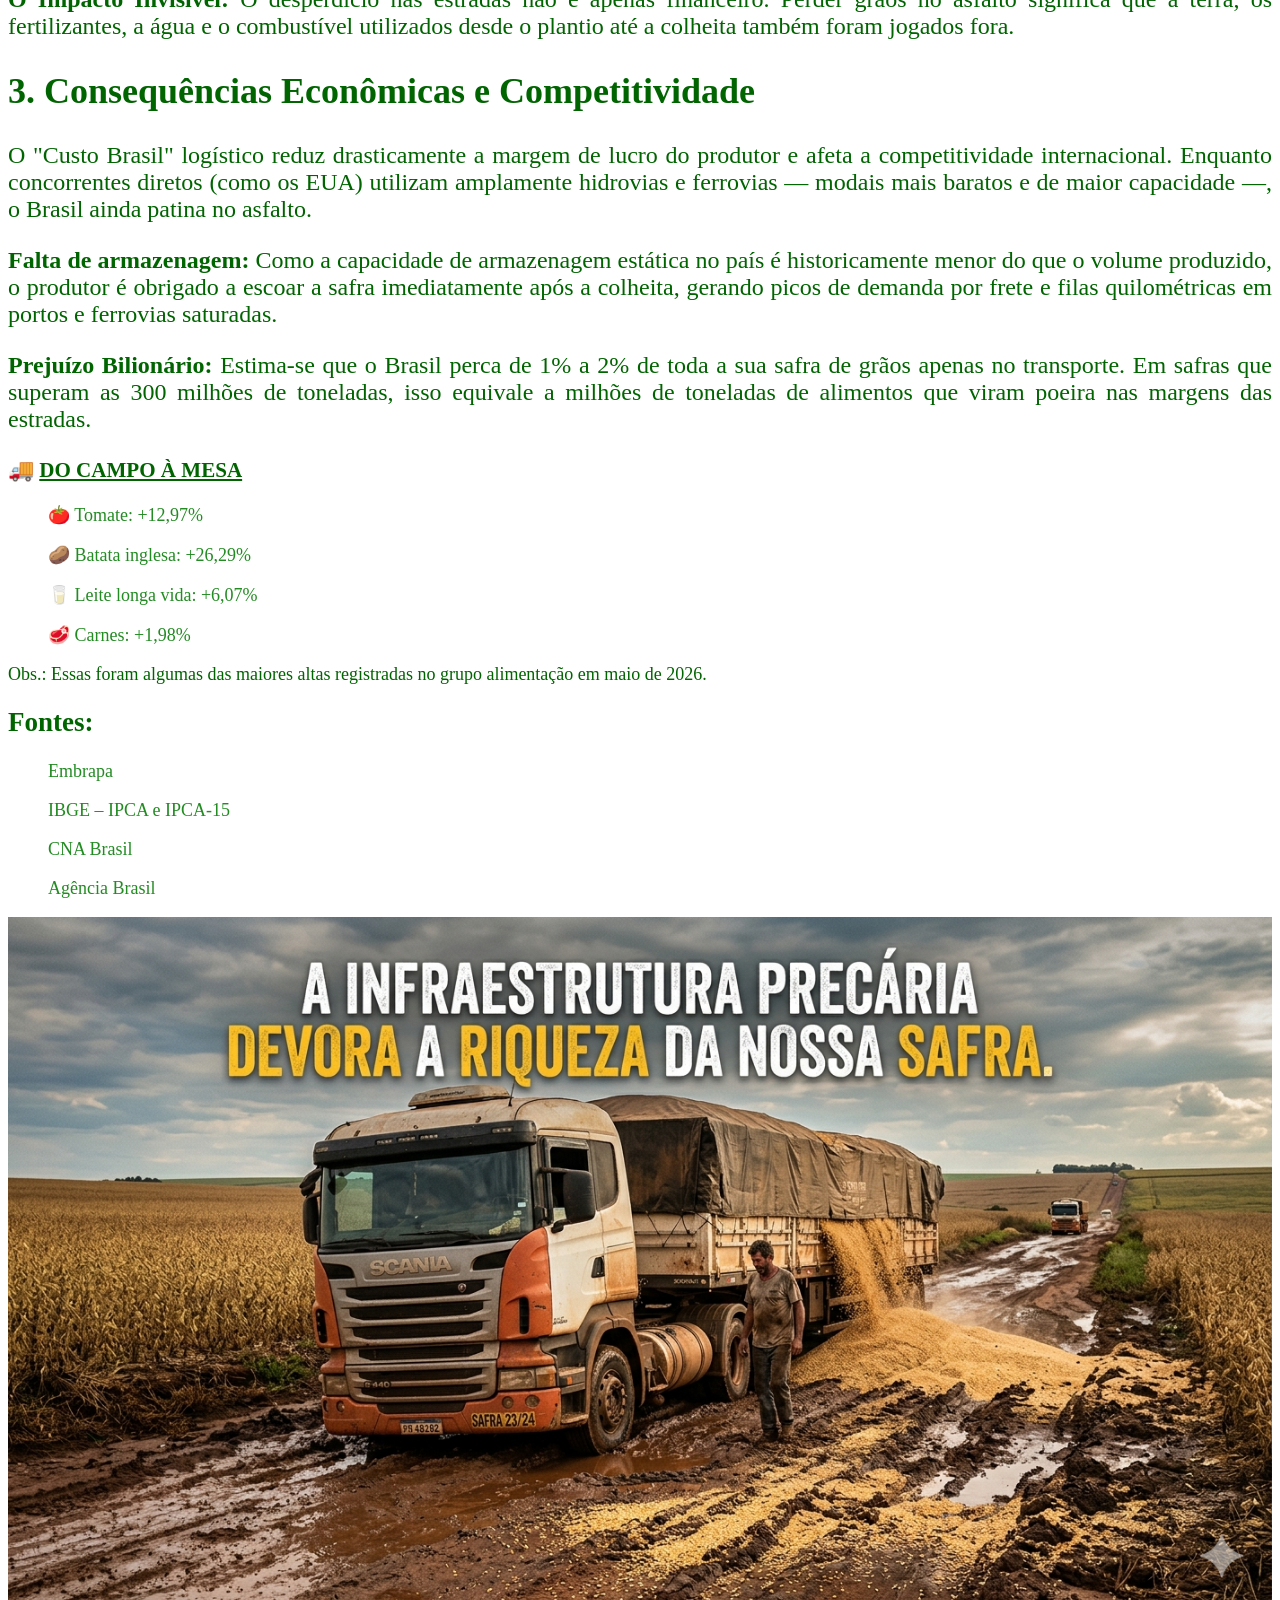
<file: index04.html>
<!DOCTYPE html>
<html>
<head>
		<meta charset="utf-8">
	

		<body bgcolor="white">


		<link rel="stylesheet" href="style04.css">
		<body bgcolor="cornsilk">

<img id ="imagem01" src="Gemini_Generated_Image_ovddxsovddxsovdd.png">

<center>
<a href="index.html"><button style="background-color: #006400;border-color: #006400"><font size="4">Página Inicial</button>
</center> </a>

<font size="5">

<h2>1. O Raio-X da Malha Rodoviária</h2>
<p>A qualidade das estradas brasileiras reflete diretamente no bolso de quem produz. Segundo os levantamentos mais recentes da CNT:</p>

<p><b>Condições deficientes:</b> Mais de metade da malha rodoviária pavimentada avaliada apresenta algum tipo de problema (classificada como regular, ruim ou péssima).</p>

<p><b>Custo operacional:</b> A falta de manutenção, buracos e a falta de pavimentação geram um aumento médio de mais de 30% no custo operacional do transporte (em estados com pior infraestrutura, como o Amazonas e partes do Centro-Oeste/Norte, esse impacto passa dos 57%).</p>

<p><b>Consumo de combustível:</b> O asfalto ruim obriga os caminhões a trafegarem em marchas reduzidas e velocidades inconstantes. Estima-se que milhões de litros de óleo diesel sejam desperdiçados anualmente apenas pelo desgaste das vias, elevando o custo do frete e as emissões de gases poluentes.</p>

<h2>2. A Mecânica da Perda de Carga</h2>

<p>As perdas de grãos (principalmente soja e milho) durante o trajeto não acontecem por acaso. Elas são o resultado direto de uma combinação de fatores estruturais:</p>

<p><b>Impacto estrutural:</b> O balanço severo dos caminhões em pistas esburacadas ou costelas de vaca (vias de terra) faz com que os grãos vazem pelas frestas das carrocerias e das "bicas" de descarga.</p>

<p><b>Tombamentos e acidentes:</b> Rodovias sem acostamento, com sinalização precária e curvas mal projetadas aumentam drasticamente o índice de sinistros, onde cargas inteiras são perdidas de uma só vez.</p>

<p><b>Frota e Vedação:</b> Embora o agronegócio utilize frotas modernas, a trepidação violenta e contínua afrouxa as amarrações e rasga as lonas de proteção.</p>

<p><b>O Impacto Invisível:</b> O desperdício nas estradas não é apenas financeiro. Perder grãos no asfalto significa que a terra, os fertilizantes, a água e o combustível utilizados desde o plantio até a colheita também foram jogados fora.</p>

<h2>3. Consequências Econômicas e Competitividade</h2>

<p>O "Custo Brasil" logístico reduz drasticamente a margem de lucro do produtor e afeta a competitividade internacional. Enquanto concorrentes diretos (como os EUA) utilizam amplamente hidrovias e ferrovias — modais mais baratos e de maior capacidade —, o Brasil ainda patina no asfalto.</p>

<p><b>Falta de armazenagem:</b> Como a capacidade de armazenagem estática no país é historicamente menor do que o volume produzido, o produtor é obrigado a escoar a safra imediatamente após a colheita, gerando picos de demanda por frete e filas quilométricas em portos e ferrovias saturadas.</p>

<p><b>Prejuízo Bilionário:</b> Estima-se que o Brasil perca de 1% a 2% de toda a sua safra de grãos apenas no transporte. Em safras que superam as 300 milhões de toneladas, isso equivale a milhões de toneladas de alimentos que viram poeira nas margens das estradas.</p>

</font>
<h3>🚚 <u>DO CAMPO À MESA </h3></u>

<ul>🍅 Tomate: +12,97%</ul>
<ul>🥔 Batata inglesa: +26,29%</ul>
<ul>🥛 Leite longa vida: +6,07%</ul>
<ul>🥩 Carnes: +1,98%</ul>
<p> Obs.: Essas foram algumas das maiores altas registradas no grupo alimentação em maio de 2026.</p>

<h2>Fontes:</h2>
<ul>Embrapa</ul>
<ul>IBGE – IPCA e IPCA-15</ul>
<ul>CNA Brasil</ul>
<ul>Agência Brasil</ul>
</font>

<img id ="imagem02" src="Gemini_Generated_Image_kkaqjekkaqjekkaq.png">
</file>
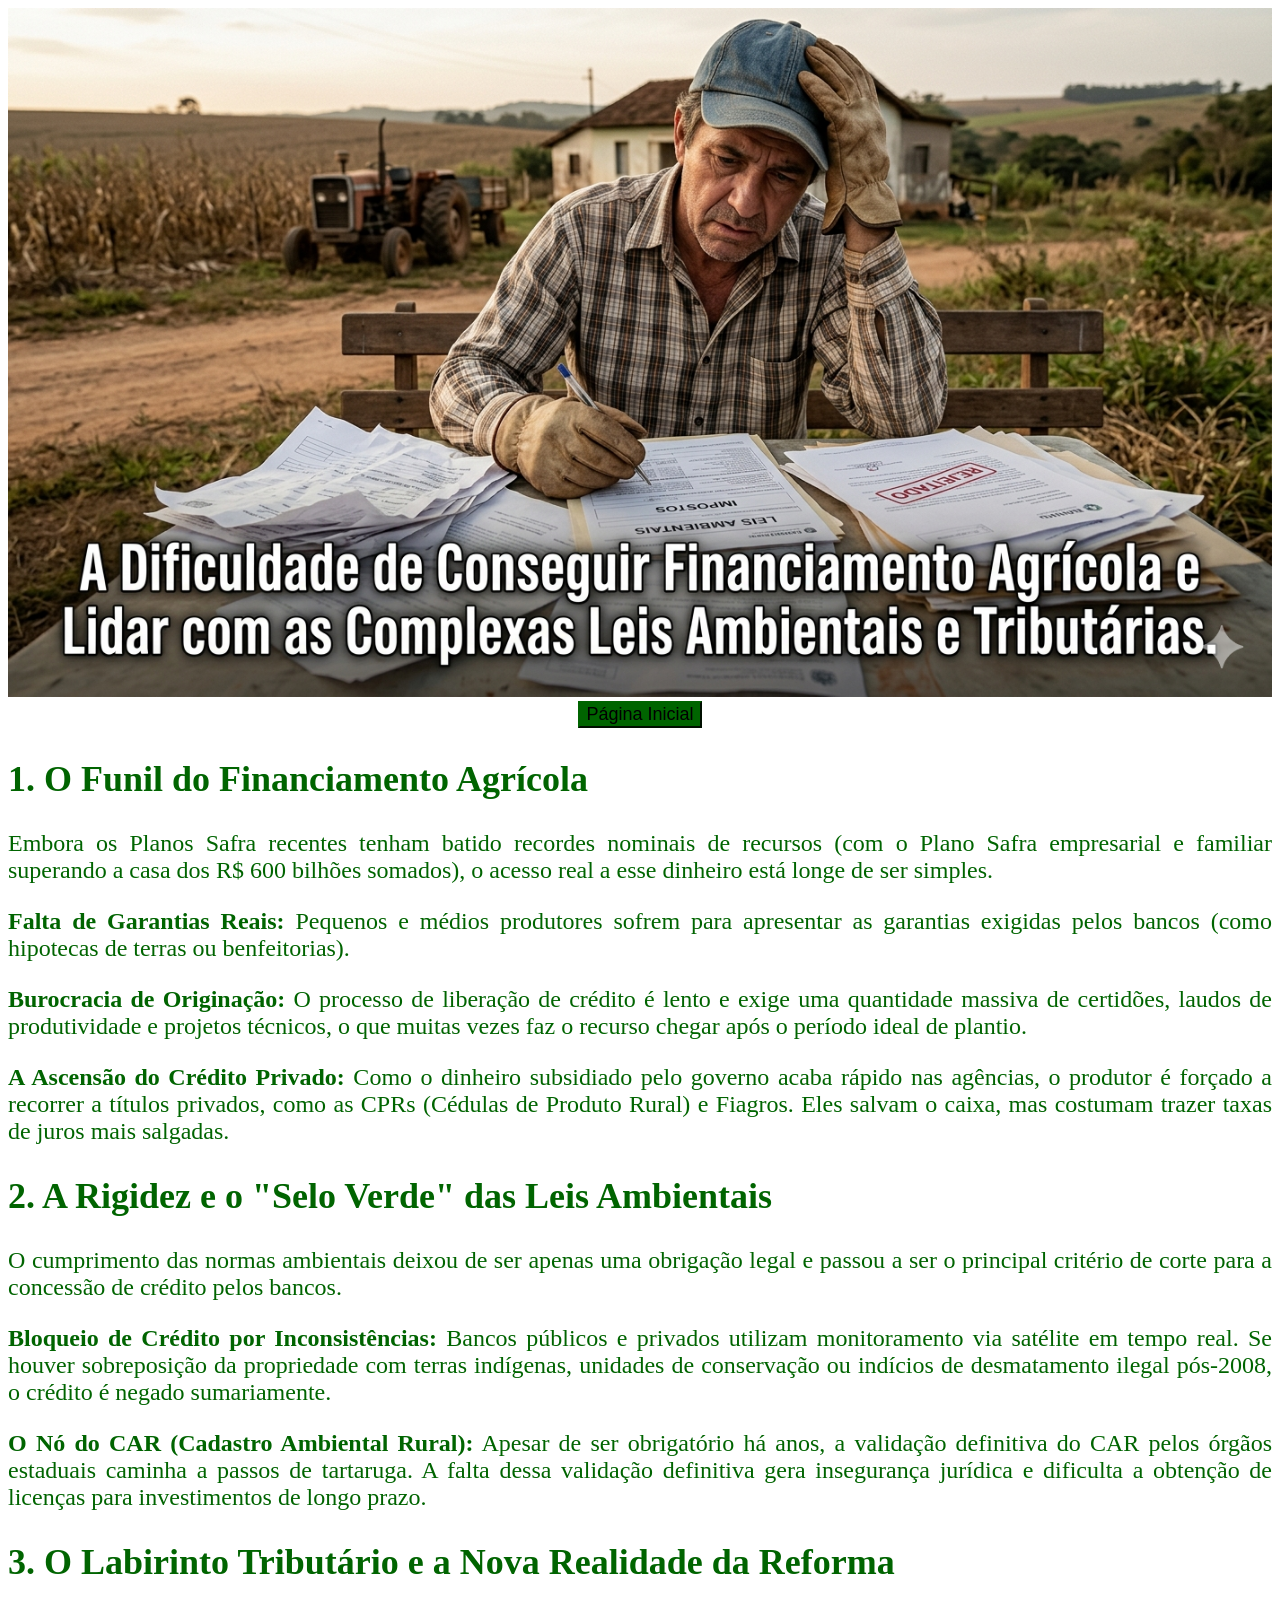
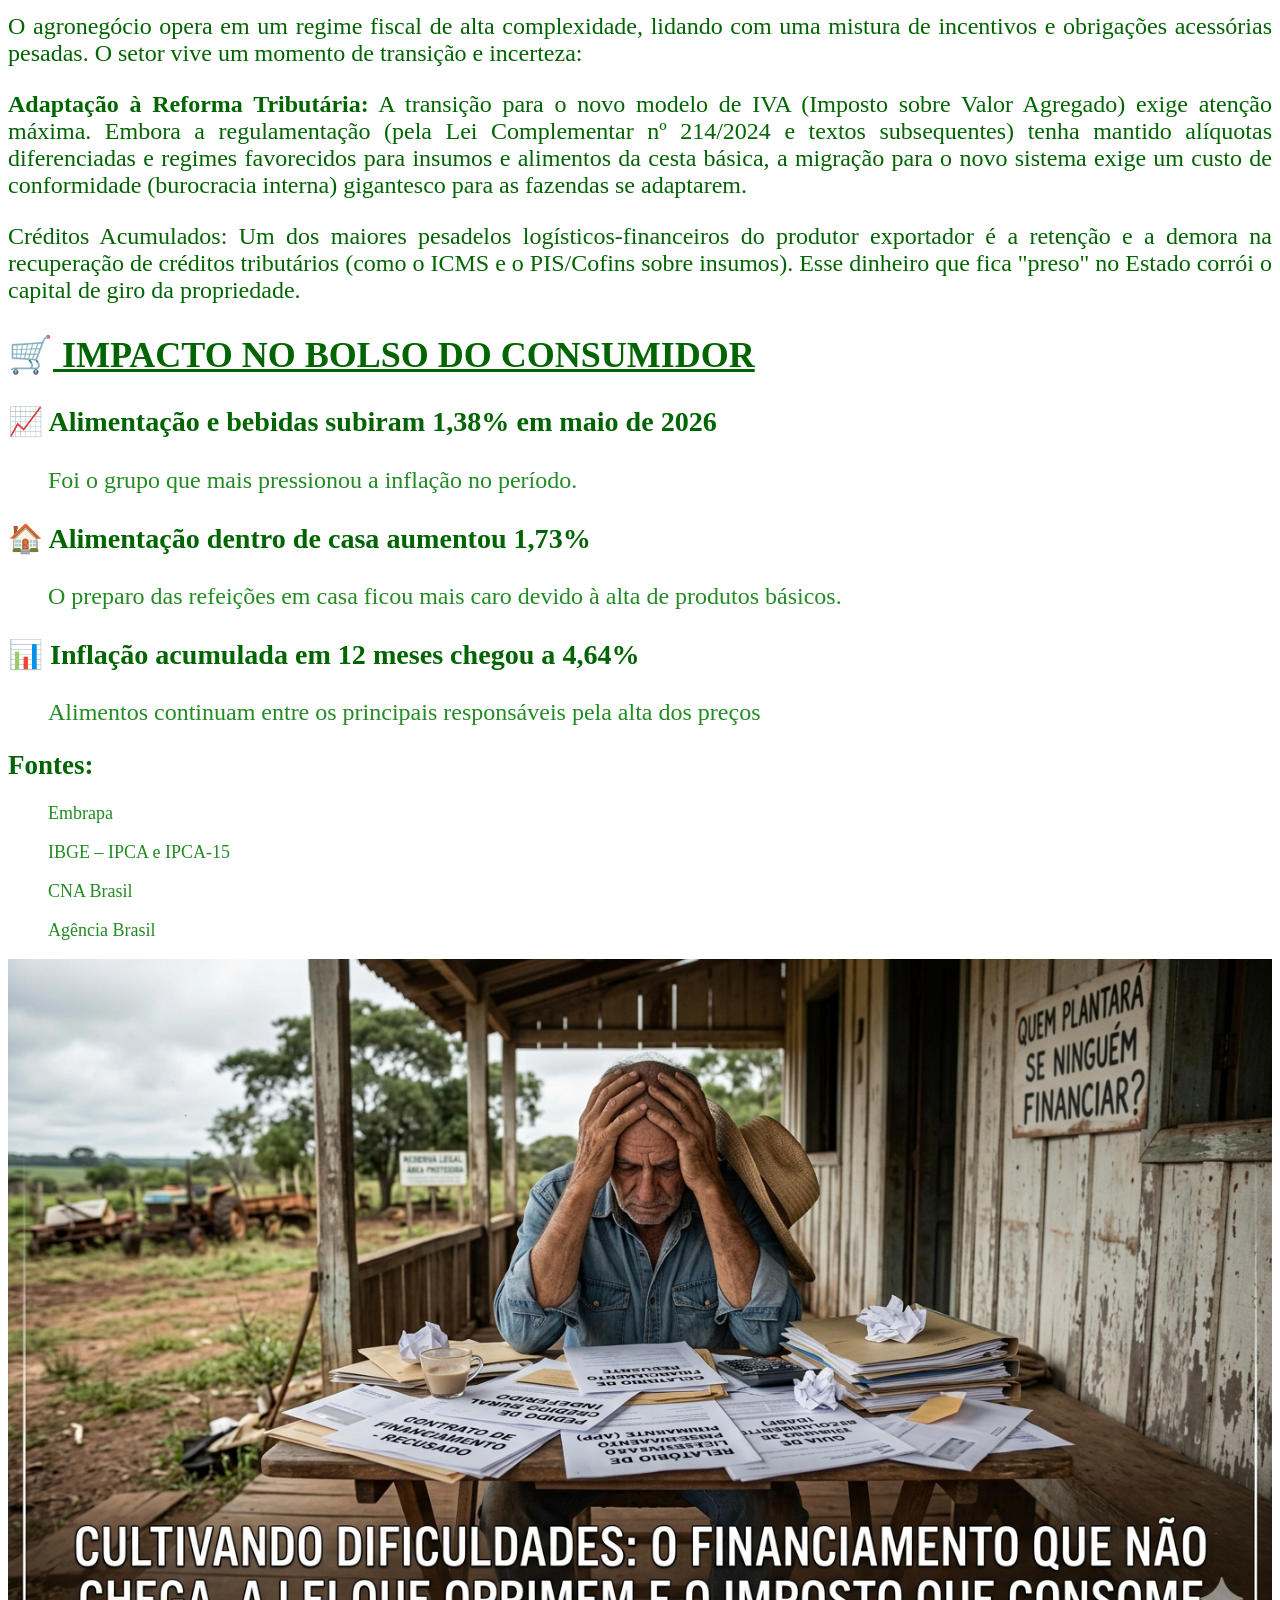
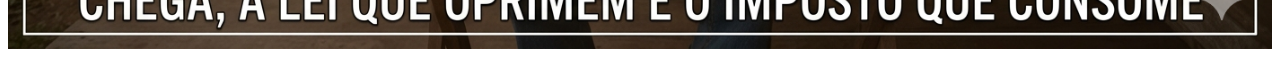
<file: index05.html>
<!DOCTYPE html>
<html>
<head>
		<meta charset="utf-8">
	

		<body bgcolor="white">



		<link rel="stylesheet" href="style05.css">
		<body bgcolor="cornsilk">
<center>
<img id ="imagem01" src="Gemini_Generated_Image_d1nqmld1nqmld1nq.png">

<a href="index.html"><button style="background-color: #006400;border-color: #006400"><font size="4">Página Inicial</button>
</center> </a>

<font size="5">

<h2>1. O Funil do Financiamento Agrícola</h2>
<p>Embora os Planos Safra recentes tenham batido recordes nominais de recursos (com o Plano Safra empresarial e familiar superando a casa dos R$ 600 bilhões somados), o acesso real a esse dinheiro está longe de ser simples.</p>

<p><b>Falta de Garantias Reais:</b> Pequenos e médios produtores sofrem para apresentar as garantias exigidas pelos bancos (como hipotecas de terras ou benfeitorias).</p>

<p><b>Burocracia de Originação:</b> O processo de liberação de crédito é lento e exige uma quantidade massiva de certidões, laudos de produtividade e projetos técnicos, o que muitas vezes faz o recurso chegar após o período ideal de plantio.</p>

<p><b>A Ascensão do Crédito Privado:</b> Como o dinheiro subsidiado pelo governo acaba rápido nas agências, o produtor é forçado a recorrer a títulos privados, como as CPRs (Cédulas de Produto Rural) e Fiagros. Eles salvam o caixa, mas costumam trazer taxas de juros mais salgadas.</p>


<h2>2. A Rigidez e o "Selo Verde" das Leis Ambientais</h2>
<p>O cumprimento das normas ambientais deixou de ser apenas uma obrigação legal e passou a ser o principal critério de corte para a concessão de crédito pelos bancos.</p>

<p><b>Bloqueio de Crédito por Inconsistências:</b> Bancos públicos e privados utilizam monitoramento via satélite em tempo real. Se houver sobreposição da propriedade com terras indígenas, unidades de conservação ou indícios de desmatamento ilegal pós-2008, o crédito é negado sumariamente.</p>

<p><b>O Nó do CAR (Cadastro Ambiental Rural):</b> Apesar de ser obrigatório há anos, a validação definitiva do CAR pelos órgãos estaduais caminha a passos de tartaruga. A falta dessa validação definitiva gera insegurança jurídica e dificulta a obtenção de licenças para investimentos de longo prazo.</p>

<h2>3. O Labirinto Tributário e a Nova Realidade da Reforma</h2>
<p>O agronegócio opera em um regime fiscal de alta complexidade, lidando com uma mistura de incentivos e obrigações acessórias pesadas. O setor vive um momento de transição e incerteza:</p>

<p><b>Adaptação à Reforma Tributária:</b> A transição para o novo modelo de IVA (Imposto sobre Valor Agregado) exige atenção máxima. Embora a regulamentação (pela Lei Complementar nº 214/2024 e textos subsequentes) tenha mantido alíquotas diferenciadas e regimes favorecidos para insumos e alimentos da cesta básica, a migração para o novo sistema exige um custo de conformidade (burocracia interna) gigantesco para as fazendas se adaptarem.</p>

<p>Créditos Acumulados: Um dos maiores pesadelos logísticos-financeiros do produtor exportador é a retenção e a demora na recuperação de créditos tributários (como o ICMS e o PIS/Cofins sobre insumos). Esse dinheiro que fica "preso" no Estado corrói o capital de giro da propriedade.</p>


<h2>🛒<u> IMPACTO NO BOLSO DO CONSUMIDOR</h2></u>

<h3>📈 Alimentação e bebidas subiram 1,38% em maio de 2026</h3>

<ul>Foi o grupo que mais pressionou a inflação no período.</ul>

<h3>🏠 Alimentação dentro de casa aumentou 1,73%</h3>

<ul>O preparo das refeições em casa ficou mais caro devido à alta de produtos básicos.</ul>

<h3>📊 Inflação acumulada em 12 meses chegou a 4,64%</h3>

<ul>Alimentos continuam entre os principais responsáveis pela alta dos preços</ul>

</font>
<h2>Fontes:</h2>
<ul>Embrapa</ul>
<ul>IBGE – IPCA e IPCA-15</ul>
<ul>CNA Brasil</ul>
<ul>Agência Brasil</ul>
</font>
<img id ="imagem02" src="Gemini_Generated_Image_rod4imrod4imrod4.png">
</file>
<file: style01.css>
p{text-align: justify;
	color:#006400;
}
h2{
	color: #006400;
}
h3{
	color: #006400;
}
strong{
	color: #006400;
}

#imagem01 {width:100%;
}
#imagem02 {width:100%;
}

#imagem03 {width:100%;
}
#imagem04 {width:100%;
}
#imagem05 {width:100%;
}
</file>
<file: style02.css>
p{text-align: justify;
	color:#006400;
}
h2{
	color: #006400;
}
h3{
	color: #006400;
}
strong{
	color: #006400;
}

ul{
	color: #228B22;
}

#imagem01 {width:100%;
}
#imagem02 {width:100%;
}

#imagem03 {width:100%;
}
#imagem04 {width:100%;
}
#imagem05 {width:100%;
}
</file>
<file: style03.css>
p{text-align: justify;
	color:#006400;
}
h2{
	color: #006400;
}
h3{
	color: #006400;
}
strong{
	color: #006400;
}

ul{
	color: #228B22;
}

#imagem01 {width:100%;
}
#imagem02 {width:100%;
}

#imagem03 {width:100%;
}
#imagem04 {width:100%;
}
#imagem05 {width:100%;
}
</file>
<file: style04.css>
p{text-align: justify;
	color:#006400;
}
h2{
	color: #006400;
}
h3{
	color: #006400;
}
strong{
	color: #006400;
}

ul{
	color: #228B22;
}

#imagem01 {width:100%;
}
#imagem02 {width:100%;
}

#imagem03 {width:100%;
}
#imagem04 {width:100%;
}
#imagem05 {width:100%;
}
</file>
<file: style05.css>
p{text-align: justify;
	color:#006400;
}
h2{
	color: #006400;
}
h3{
	color: #006400;
}
strong{
	color: #006400;
}

ul{
	color: #228B22;
}

#imagem01 {width:100%;
}
#imagem02 {width:100%;
}

#imagem03 {width:100%;
}
#imagem04 {width:100%;
}
#imagem05 {width:100%;
}
</file>
